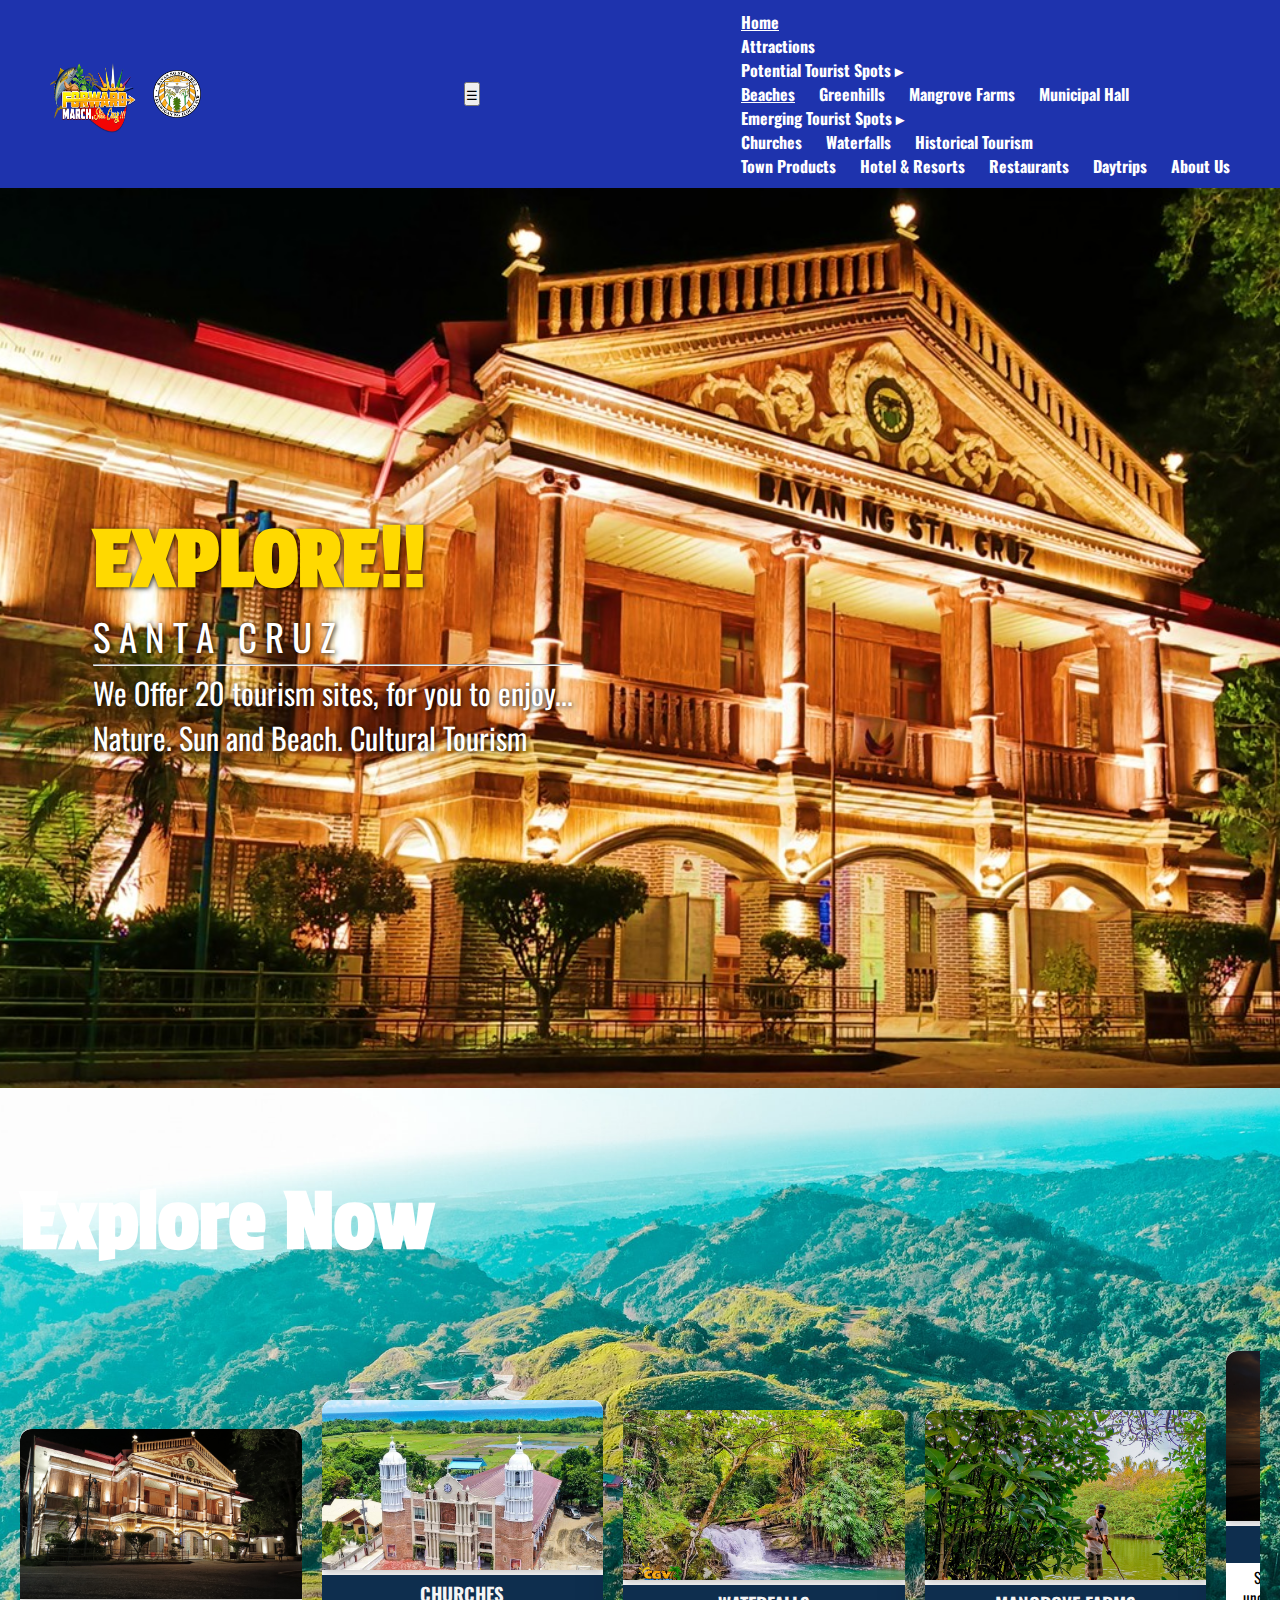
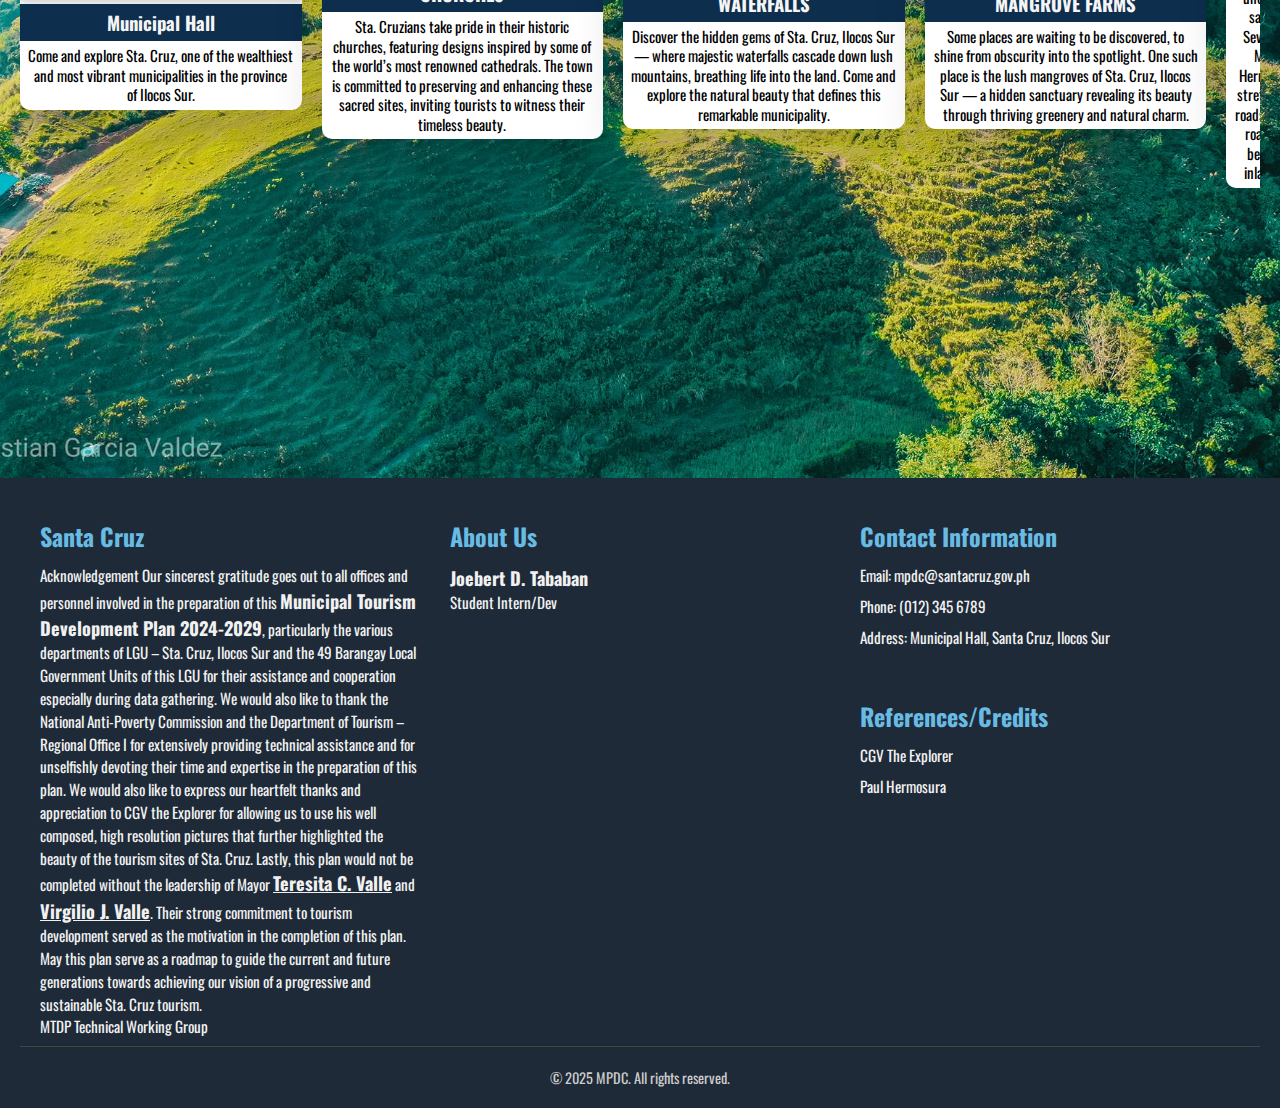
<file: index.html>
<!DOCTYPE html>
<html lang="en">
<head>
  <meta charset="UTF-8" />
  <meta name="viewport" content="width=device-width, initial-scale=1.0"/>
  <title>Explore Santa Cruz</title>
  <link rel="stylesheet" href="css/style.css"/>
  <link href="https://fonts.googleapis.com/css2?family=Oswald:wght@300;400;500;600;700&display=swap" rel="stylesheet">
  <link rel="preconnect" href="https://fonts.googleapis.com">
<link rel="preconnect" href="https://fonts.gstatic.com" crossorigin>
<link rel="preconnect" href="https://fonts.googleapis.com">
<link rel="preconnect" href="https://fonts.gstatic.com" crossorigin>
<link rel="preconnect" href="https://fonts.googleapis.com">
<link rel="preconnect" href="https://fonts.gstatic.com" crossorigin>
<link href="https://fonts.googleapis.com/css2?family=Big+Shoulders:opsz,wght@10..72,100..900&family=Boldonse&family=Fugaz+One&family=Inter:wght@100..900&family=Noto+Serif+JP:wght@200..900&family=Oswald:wght@200..700&family=Pacifico&family=Protest+Strike&display=swap" rel="stylesheet">


</head>
<body>

  <!-- Header -->
  <header class="main-header">
    <div class="logo">
      <img class="logo1" style="width:8vw; height:10vh;" src="assets/fMarchLogo.png" alt="Logo 1">
      <img class="logo2" src="assets/staCruzLogo.png" alt="Logo 2">
    </div>
    <button class="menu-toggle" onclick="toggleMenu()">☰</button>
    <nav class="navbar">
      <a href="index.html"><u>Home</u></a>
    
      <div class="dropdown">
        <a href="#">Attractions</a>
        <div class="dropdown-content">
    
          <!-- Nested Dropdown: Potential -->
          <div class="dropdown-sub">
            <a href="#">Potential Tourist Spots ▸</a>
            <div class="dropdown-sub-content">
              <a href="beaches.html"><u>Beaches</u></a>
              <a href="greenhills.html">Greenhills</a>
              <a href="mangroveFarms.html">Mangrove Farms</a>
              <a href="scmunicipalHall.html">Municipal Hall</a>
            </div>
          </div>
    
          <!-- Nested Dropdown: Emerging -->
          <div class="dropdown-sub">
            <a href="#">Emerging Tourist Spots ▸</a>
            <div class="dropdown-sub-content">
              <a href="churches.html">Churches</a>
              <a href="waterfalls.html">Waterfalls</a>
              <a style="padding-bottom:100px;"  href="historicalPlace.html">Historical Tourism</a>
            </div>
          </div>
    
        </div>
      </div>
      <a href="townProducts.html">Town Products</a>
      <a href="hotelAndResorts.html">Hotel & Resorts</a>
      <a href="restaurants.html">Restaurants</a>
      <a href="tourismCircuit.html" class="active">Daytrips</a>
      <a href="index.html#about-footer">About Us</a>
    </nav>
    
  </header>

  <!-- Hero Banner -->
  <section class="hero" style="  background: url('assets/munihall.jpg') no-repeat center center / cover;
  height: 100vh;
  display: flex;
  align-items: center;
  justify-content: flex-start;
  padding-left: 6vw;
  position: relative;
  color: white;
  text-shadow: 1px 1px 5px rgba(0, 0, 0, 0.9);">
    <div class="hero-text">
      <h1>EXPLORE!!</h1>
      <h2 style="font-size:37px;">S A N T A &nbsp; C R U Z</h2><hr>
      <p class="hero-p">We Offer 20 tourism sites, for you to enjoy...<br>Nature. Sun and Beach. Cultural Tourism</p>
      
    </div>
  </section>

  <!--explore Now-->

  <!-- Scrollable Places Section -->
  <section class="places-wrapper" id="explore-section" style="
    background: url('assets/exploreNow.jpg') no-repeat center center / cover;
    height: 110vh;
    padding: 40px 20px;
  ">
    <h1 style="color:#ffffff; position:relative; z-index:4; margin-top:50px;">Explore Now</h1>
    <div class="slider-container">
    <div class="places-slider">
      <div class="place-card" alt="The Municipal Hall">
        <a href="scmunicipalHall.html" ><img src="assets/municipalHall.jpeg" alt="Municipal Hall"></a>
        <h3><a class="places" href="scmunicipalHall.html">Municipal Hall</a></h3>
        <p>Come and explore Sta. Cruz, one of the wealthiest and most vibrant municipalities in the province of Ilocos Sur.</p>
      </div>
      <div class="place-card">
        <a href="churches.html"><img src="assets/churches.jpg" alt="Churches"></a>
        <h3><a class="places" href="churches.html">CHURCHES</a></h3>
        <p>Sta. Cruzians take pride in their historic churches, featuring designs inspired by some of the world’s most renowned cathedrals. The town is committed to preserving and enhancing these sacred sites, inviting tourists to witness their timeless beauty.</p>
      </div>
      <div class="place-card">
        <a href="waterfalls.html"><img src="assets/falls.jpg" alt="Waterfalls"></a>
        <h3><a class="places" href="waterfalls.html">WATERFALLS</a></h3>
        <p>Discover the hidden gems of Sta. Cruz, Ilocos Sur — where majestic waterfalls cascade down lush mountains, breathing life into the land. Come and explore the natural beauty that defines this remarkable municipality.</p>
      </div>
      <div class="place-card">
      <a href="mangroveFarms.html"><img src="assets/mangroveFarm.jpg" alt="Mangrove Farms"></a>
        <h3><a class="places" href="mangroveFarms.html">MANGROVE FARMS</a></h3>
        <p>Some places are waiting to be discovered, to shine from obscurity into the spotlight. One such place is the lush mangroves of Sta. Cruz, Ilocos Sur — a hidden sanctuary revealing its beauty through thriving greenery and natural charm.</p>
      </div>
      <div class="place-card">
        <a href="beaches.html"><img src="assets/beach.jpg" alt="Beaches"></a>
        <h3><a class="places" href="beaches.html">BEACHES</a></h3>
        <p>Sta. Cruz has a rich trove of unspoiled and undeveloped beaches totaling to 11. These fine sand beaches located in barangays Pattiqui, Sevilla, Casilagan, Capariaan, Villa Gar-cia, Dili, Mantanas, Mambog, Pilar, Pinipin and Villa Hermo-sa cover a total area of 120 hectares and stretches 12 kilome ters along the shoreline. The roads leading to the beaches are all-weather type roads.
Sta. Cruz also has two privately-owned beach resorts (Pattiqui & Mambog and three inland resorts (Pob. Este, Lantag & Mantanas)</p>
      </div>
      <div class="place-card">
        <a href="greenhills.html"><img src="assets/daliganGreenhills.jpg" alt="Greenhills"></a>
        <h3><a class="places" href="greenhills.html">GREENHILLS</a></h3>
        <p>High in the mountains of Sta. Cruz, Ilocos Sur, nature unveils its quiet beauty — where grass sways with the wind and hills are blanketed with trees and greenery. This serene landscape is cherished by locals and draws curious travelers seeking peace and scenic views.</p>
      </div>
      <div class="place-card" alt="Historical Place">
        <a href="historicalPlace.html"><img src="assets/kiosk.jpg" alt="Historical place"></a>
        <h3><a class="places" href="historicalPlace.html">Historical places</a></h3>
        <p>Spanish missionaries played a significant role in the development of the town, founding religious communities and naming settlements after saints and sacred symbols.</p>
      </div>
      <div class="place-card" id="imaginary-cards">
      </div>
      <div class="place-card" id="imaginary-cards">
      </div>
    </div>
    </div>
  </section>

  <footer class="footer" id="about-footer">
    <div class="footer-container">
      <!-- Company Info -->
      <div class="footer-section">
        <h2>Santa Cruz</h2>
        <p>Acknowledgement Our sincerest gratitude goes out to all offices and personnel involved in the preparation of this <strong>Municipal Tourism Development Plan 2024-2029</strong>, particularly the various departments of LGU – Sta. Cruz, Ilocos Sur and the 49 Barangay Local Government Units of this LGU for their assistance and cooperation especially during data gathering. We would also like to thank the National Anti-Poverty Commission and the Department of Tourism – Regional Office I for extensively providing technical assistance and for unselfishly devoting their time and expertise in the preparation of this plan.  We would also like to express our heartfelt thanks and appreciation to CGV the Explorer for allowing us to use his well composed, high resolution pictures that further highlighted the beauty of the tourism sites of Sta. Cruz. Lastly, this plan would not be completed without the leadership of Mayor <strong><u>Teresita C. Valle</u></strong> and <strong><u>Virgilio J. Valle</u></strong>. Their strong commitment to tourism development served as the motivation in the completion of this plan.<br>
          May this plan serve as a roadmap to guide the current and future generations towards achieving our vision of a progressive and sustainable Sta. Cruz tourism.
          <br>MTDP Technical Working Group</p>
      </div>
  
      <!-- About Us -->
      <div class="footer-section">
        <h2>About Us</h2>
        <p><strong>Joebert D. Tababan</strong><br>Student Intern/Dev</p>
      </div>
  
      <!-- Contact Info -->
      <div class="footer-section">
        <h2>Contact Information</h2>
        <p>Email: mpdc@santacruz.gov.ph</p>
        <p>Phone: (012) 345 6789</p>
        <p>Address: Municipal Hall, Santa Cruz, Ilocos Sur</p>

      <!-- References -->
      <div class="footer-section" style="margin-top:50px;">
        <h2>References/Credits</h2>
        <p> CGV The Explorer</p>
        <p>Paul Hermosura</p>
        <p></p>
      </div>
    </div>
    </div>
  
    <div class="footer-bottom">
      &copy; 2025 MPDC. All rights reserved.
    </div>
  </footer>
  
  <script >
      //responsiveness

      function toggleMenu() {
    document.querySelector(".navbar").classList.toggle("active");
  }
  </script>
</body>
</html>
</file>
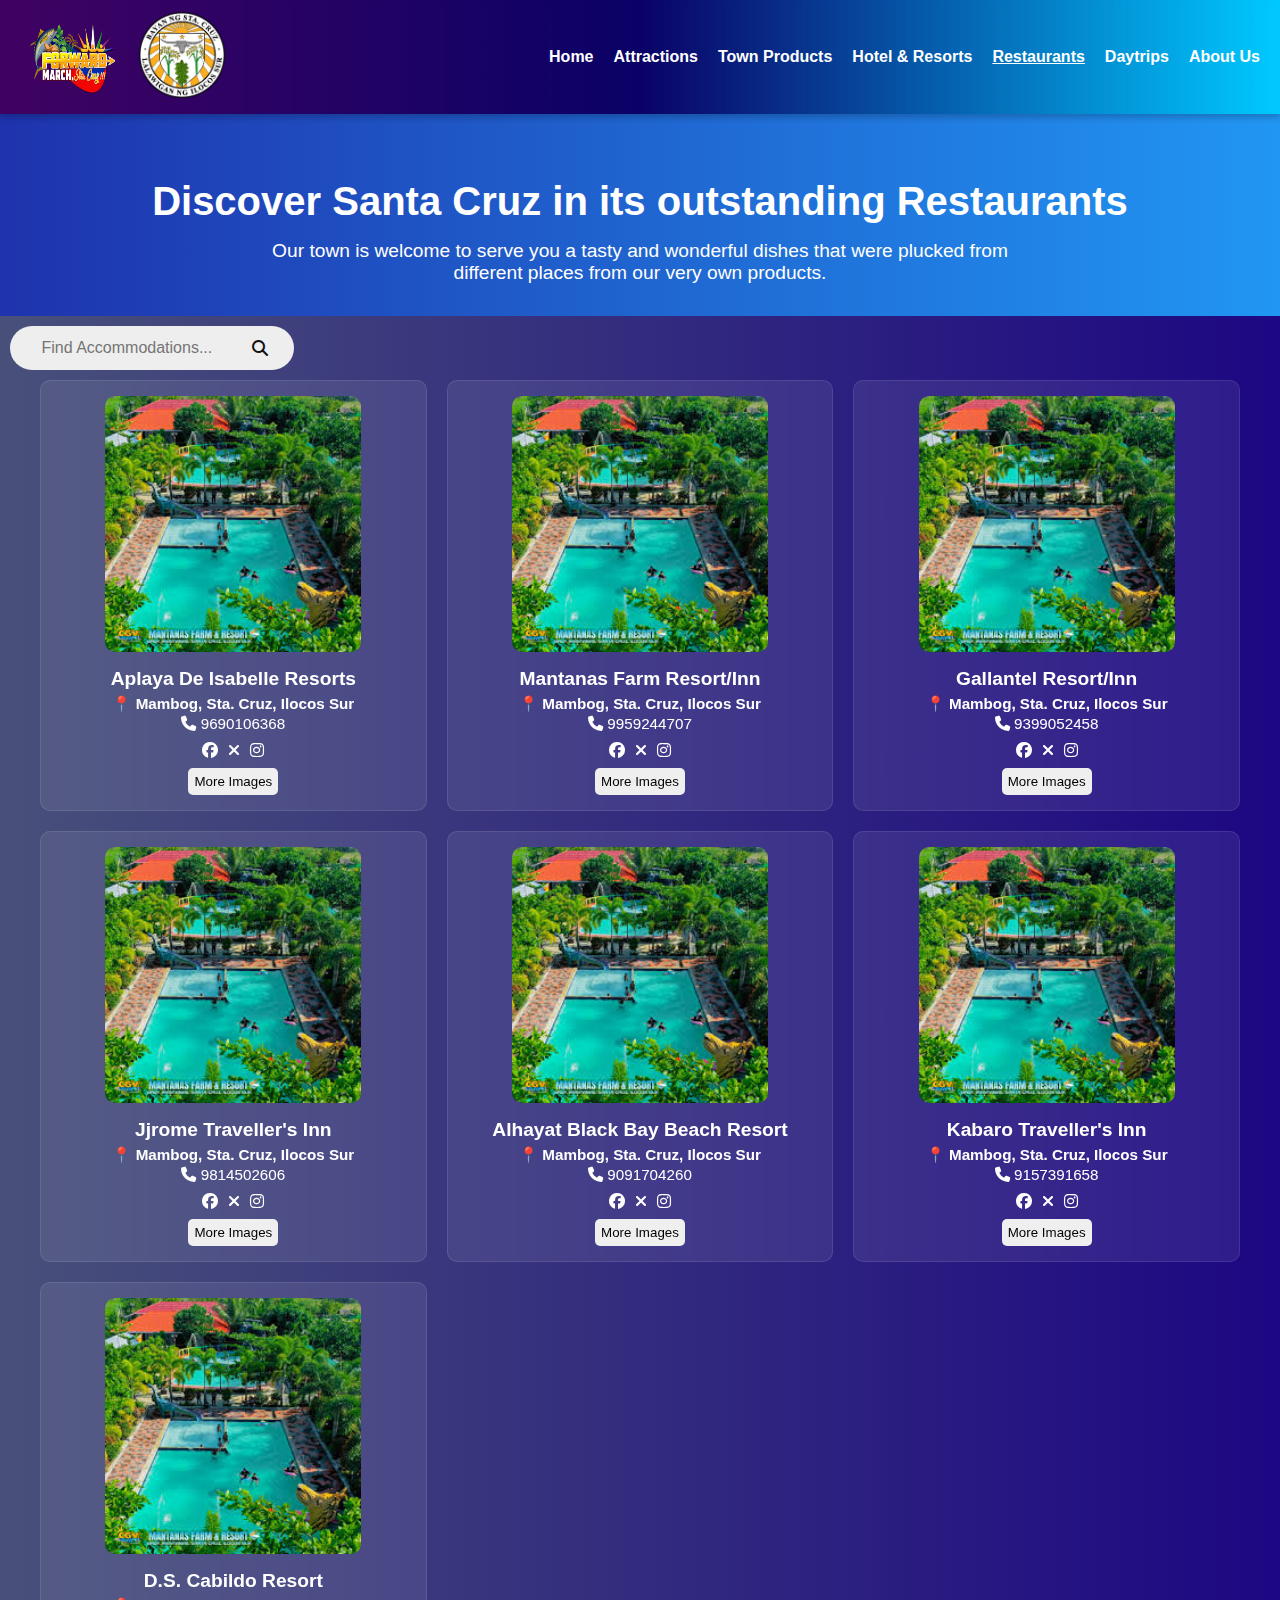
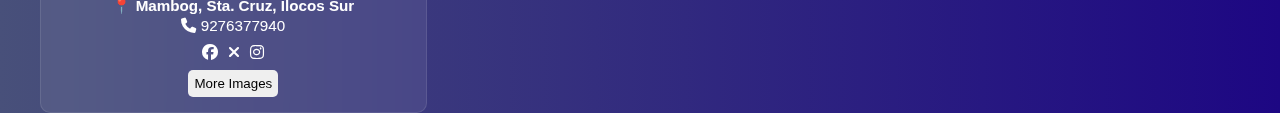
<file: restaurants.html>
<!DOCTYPE html>
<html lang="en">
<head>
  <meta charset="UTF-8" />
  <meta name="viewport" content="width=device-width, initial-scale=1.0" />
  <title>Hotel & Resorts</title>
  <link rel="stylesheet" href="css/hotelResto.css" />
  <link rel="stylesheet" href="https://cdnjs.cloudflare.com/ajax/libs/font-awesome/6.4.0/css/all.min.css" />

  <style>
    /* Popup Modal Styles */
    .modal {
      display: none;
      position: fixed;
      z-index: 1001;
      padding-top: 60px;
      left: 0;
      top: 0;
      width: 100%;
      height: 100%;
      overflow-y: auto;
      background-color: rgba(0, 0, 0, 0.9);
    }

    .modal-content {
      display: flex;
      flex-wrap: wrap;
      justify-content: center;
      gap: 1rem;
      padding: 1rem;
    }

    .modal-content img {
      width: 300px;
      max-width: 90%;
      height: auto;
      border: 2px solid white;
      border-radius: 8px;
      transition: transform 0.3s ease;
    }

    .modal-content img:hover {
      transform: scale(1.05);
    }

    .close {
      position: absolute;
      top: 20px;
      right: 35px;
      color: white;
      font-size: 40px;
      font-weight: bold;
      cursor: pointer;
    }

    @media (max-width: 600px) {
      .modal-content img {
        width: 90%;
      }
    }
  </style>
</head>
<body>

  <!-- HEADER -->
  <header class="main-header" style="background-image:url(assets/mainHeaderBg1.png); background-repeat:no-repeat; background-size: cover;">
    <div class="logo">
      <img class="logo1" style="width:8vw; height:10vh;" src="assets/fMarchLogo.png" alt="Logo 1">
      <img class="logo2" src="assets/staCruzLogo.png" alt="Logo 2">
    </div>
    <button class="menu-toggle" onclick="toggleMenu()">☰</button>
    <nav class="navbar">
      <a href="index.html">Home</a>
    
      <div class="dropdown">
        <a href="#">Attractions</a>
        <div class="dropdown-content">
    
          <!-- Nested Dropdown: Potential -->
          <div class="dropdown-sub">
            <a href="#">Potential Tourist Spots ▸</a>
            <div class="dropdown-sub-content">
              <a href="beaches.html">Beaches</a>
              <a href="greenhills.html">Greenhills</a>
              <a href="mangroveFarms.html">Mangrove Farms</a>
              <a href="scmunicipalHall.html">Municipal Hall</a>
            </div>
          </div>
    
          <!-- Nested Dropdown: Emerging -->
          <div class="dropdown-sub">
            <a href="#">Emerging Tourist Spots ▸</a>
            <div class="dropdown-sub-content">
              <a href="churches.html">Churches</a>
              <a href="waterfalls.html">Waterfalls</a>
              <a style="padding-bottom:100px;"  href="historicalPlace.html">Historical Tourism</a>
            </div>
          </div>
    
        </div>
      </div>
      <a href="townProducts.html">Town Products</a>
      <a href="hotelAndResorts.html">Hotel & Resorts</a>
      <a href="restaurants.html"><u>Restaurants</u></a>
      <a href="tourismCircuit.html" class="active">Daytrips</a>
      <a href="index.html#about-footer">About Us</a>
    </nav>
    
  </header>

  <section class="highlight-section">
    <h2>Discover Santa Cruz in its outstanding Restaurants</h2>
    <p>Our town is welcome to serve you a tasty and wonderful dishes that were plucked from different places from our very own products.</p>
  </section>

  <!-- MAIN CONTENT -->
  <main>
    <!-- SEARCH -->
    <div class="search-container">
      <input type="text" placeholder="Find Accommodations..." id="searchInput">
      <i class="fas fa-search"></i>
    </div>

    <!-- HOTEL CARDS GRID -->
    <div class="hotel-wrapper">
      <div class="hotel-card">
        <div class="hotel-image"><img class="hotelImages" src="assets/mantanasFarmAndResort.jpg" alt=""></div>
        <div class="hotel-info">
          <h2>Aplaya De Isabelle Resorts</h2>
          <p><strong>📍 Mambog, Sta. Cruz, Ilocos Sur</strong></p>
          <p><i class="fa-solid fa-phone"></i> 9690106368</p>
          <div class="hotel-icons">
            <i class="fab fa-facebook"></i>
            <i class="fas fa-times"></i>
            <i class="fab fa-instagram"></i>
          </div>
          <button onclick="openModal('resort1')">More Images</button>
        </div>
      </div>

      <div class="hotel-card">
        <div class="hotel-image"><img class="hotelImages" src="assets/mantanasFarmAndResort.jpg" alt=""></div>
        <div class="hotel-info">
          <h2>Mantanas Farm Resort/Inn</h2>
          <p><strong>📍 Mambog, Sta. Cruz, Ilocos Sur</strong></p>
          <p><i class="fa-solid fa-phone"></i> 9959244707</p>
          <div class="hotel-icons">
            <i class="fab fa-facebook"></i>
            <i class="fas fa-times"></i>
            <i class="fab fa-instagram"></i>
          </div>
          <button onclick="openModal('resort2')">More Images</button>
        </div>
      </div>

      <!-- Card 3 -->
      <div class="hotel-card">
        <div class="hotel-image"><img class="hotelImages" src="assets/mantanasFarmAndResort.jpg" alt=""></div>
        <div class="hotel-info">
          <h2>Gallantel Resort/Inn</h2>
          <p><strong>📍 Mambog, Sta. Cruz, Ilocos Sur</strong></p>
          <p><i class="fa-solid fa-phone"></i> 9399052458</p>
          <div class="hotel-icons">
            <i class="fab fa-facebook"></i>
            <i class="fas fa-times"></i>
            <i class="fab fa-instagram"></i>
          </div>
          <button onclick="openModal('resort3')">More Images</button>
        </div>
      </div>

      <!-- Card 4 -->
      <div class="hotel-card">
        <div class="hotel-image"><img class="hotelImages" src="assets/mantanasFarmAndResort.jpg" alt=""></div>
        <div class="hotel-info">
          <h2>Jjrome Traveller's Inn</h2>
          <p><strong>📍 Mambog, Sta. Cruz, Ilocos Sur</strong></p>
          <p><i class="fa-solid fa-phone"></i> 9814502606</p>
          <div class="hotel-icons">
            <i class="fab fa-facebook"></i>
            <i class="fas fa-times"></i>
            <i class="fab fa-instagram"></i>
          </div>
          <button onclick="openModal('resort4')">More Images</button>
        </div>
      </div>

      <!-- Card 5 -->
      <div class="hotel-card">
        <div class="hotel-image"><img class="hotelImages" src="assets/mantanasFarmAndResort.jpg" alt=""></div>
        <div class="hotel-info">
          <h2>Alhayat Black Bay Beach Resort</h2>
          <p><strong>📍 Mambog, Sta. Cruz, Ilocos Sur</strong></p>
          <p><i class="fa-solid fa-phone"></i> 9091704260</p>
          <div class="hotel-icons">
            <i class="fab fa-facebook"></i>
            <i class="fas fa-times"></i>
            <i class="fab fa-instagram"></i>
          </div>
          <button onclick="openModal('resort5')">More Images</button>
        </div>
      </div>

      <!-- Card 6 -->
      <div class="hotel-card">
        <div class="hotel-image"><img class="hotelImages" src="assets/mantanasFarmAndResort.jpg" alt=""></div>
        <div class="hotel-info">
          <h2>Kabaro Traveller's Inn</h2>
          <p><strong>📍 Mambog, Sta. Cruz, Ilocos Sur</strong></p>
          <p><i class="fa-solid fa-phone"></i> 9157391658</p>
          <div class="hotel-icons">
            <i class="fab fa-facebook"></i>
            <i class="fas fa-times"></i>
            <i class="fab fa-instagram"></i>
          </div>
          <button onclick="openModal('resort6')">More Images</button>
        </div>
      </div>

      <!-- Card 7 -->
      <div class="hotel-card">
        <div class="hotel-image"><img class="hotelImages" src="assets/mantanasFarmAndResort.jpg" alt=""></div>
        <div class="hotel-info">
          <h2>D.S. Cabildo Resort</h2>
          <p><strong>📍 Mambog, Sta. Cruz, Ilocos Sur</strong></p>
          <p><i class="fa-solid fa-phone"></i> 9276377940</p>
          <div class="hotel-icons">
            <i class="fab fa-facebook"><link></link></i>
            <i class="fas fa-times"></i>
            <i class="fab fa-instagram"></i>
          </div>
          <button onclick="openModal('resort7')">More Images</button>
        </div>
      </div>
  </main>

  <!-- MODAL GALLERY -->
  <div id="imageModal" class="modal">
    <span class="close" onclick="closeModal()">&times;</span>
    <div class="modal-content" id="modalGallery">
      <!-- Images will be loaded by JS -->
    </div>
  </div>

  <!-- SCRIPT -->
  <script>
    document.getElementById("searchInput").addEventListener("input", function () {
      const search = this.value.toLowerCase();
      const cards = document.querySelectorAll(".hotel-card");

      cards.forEach(card => {
        const title = card.querySelector("h2").innerText.toLowerCase();
        card.style.display = title.includes(search) ? "flex" : "none";
      });
    });

    function toggleMenu() {
      document.querySelector('.navbar').classList.toggle('active');
    }

    function openModal(resortId) {
      const modal = document.getElementById("imageModal");
      const gallery = document.getElementById("modalGallery");
      gallery.innerHTML = ''; // Clear existing images

      const imageMap = {
        resort1: [
          'assets/mantanasFarmAndResort.jpg',
          'assets/sample1.jpg',
          'assets/sample2.jpg'
        ],
        resort2: [
          'assets/sample3.jpg',
          'assets/sample4.jpg',
          'assets/sample5.jpg'
        ],
        resort3: [
          'assets/sample3.jpg',
          'assets/sample4.jpg',
          'assets/sample5.jpg'
        ],
        resort4: [
          'assets/sample3.jpg',
          'assets/sample4.jpg',
          'assets/sample5.jpg'
        ],
        resort5: [
          'assets/sample3.jpg',
          'assets/sample4.jpg',
          'assets/sample5.jpg'
        ],
        resort6: [
          'assets/sample3.jpg',
          'assets/sample4.jpg',
          'assets/sample5.jpg'
        ],
        resort7: [
          'assets/sample3.jpg',
          'assets/sample4.jpg',
          'assets/sample5.jpg'
        ],
        resort8: [
          'assets/sample3.jpg',
          'assets/sample4.jpg',
          'assets/sample5.jpg'
        ],
        // Add more image lists for other resorts
      };

      const images = imageMap[resortId] || [];
      images.forEach(src => {
        const img = document.createElement('img');
        img.src = src;
        img.alt = "Resort Image";
        gallery.appendChild(img);
      });

      modal.style.display = "block";
    }

    function closeModal() {
      document.getElementById("imageModal").style.display = "none";
    }
  </script>
</body>
</html>
</file>
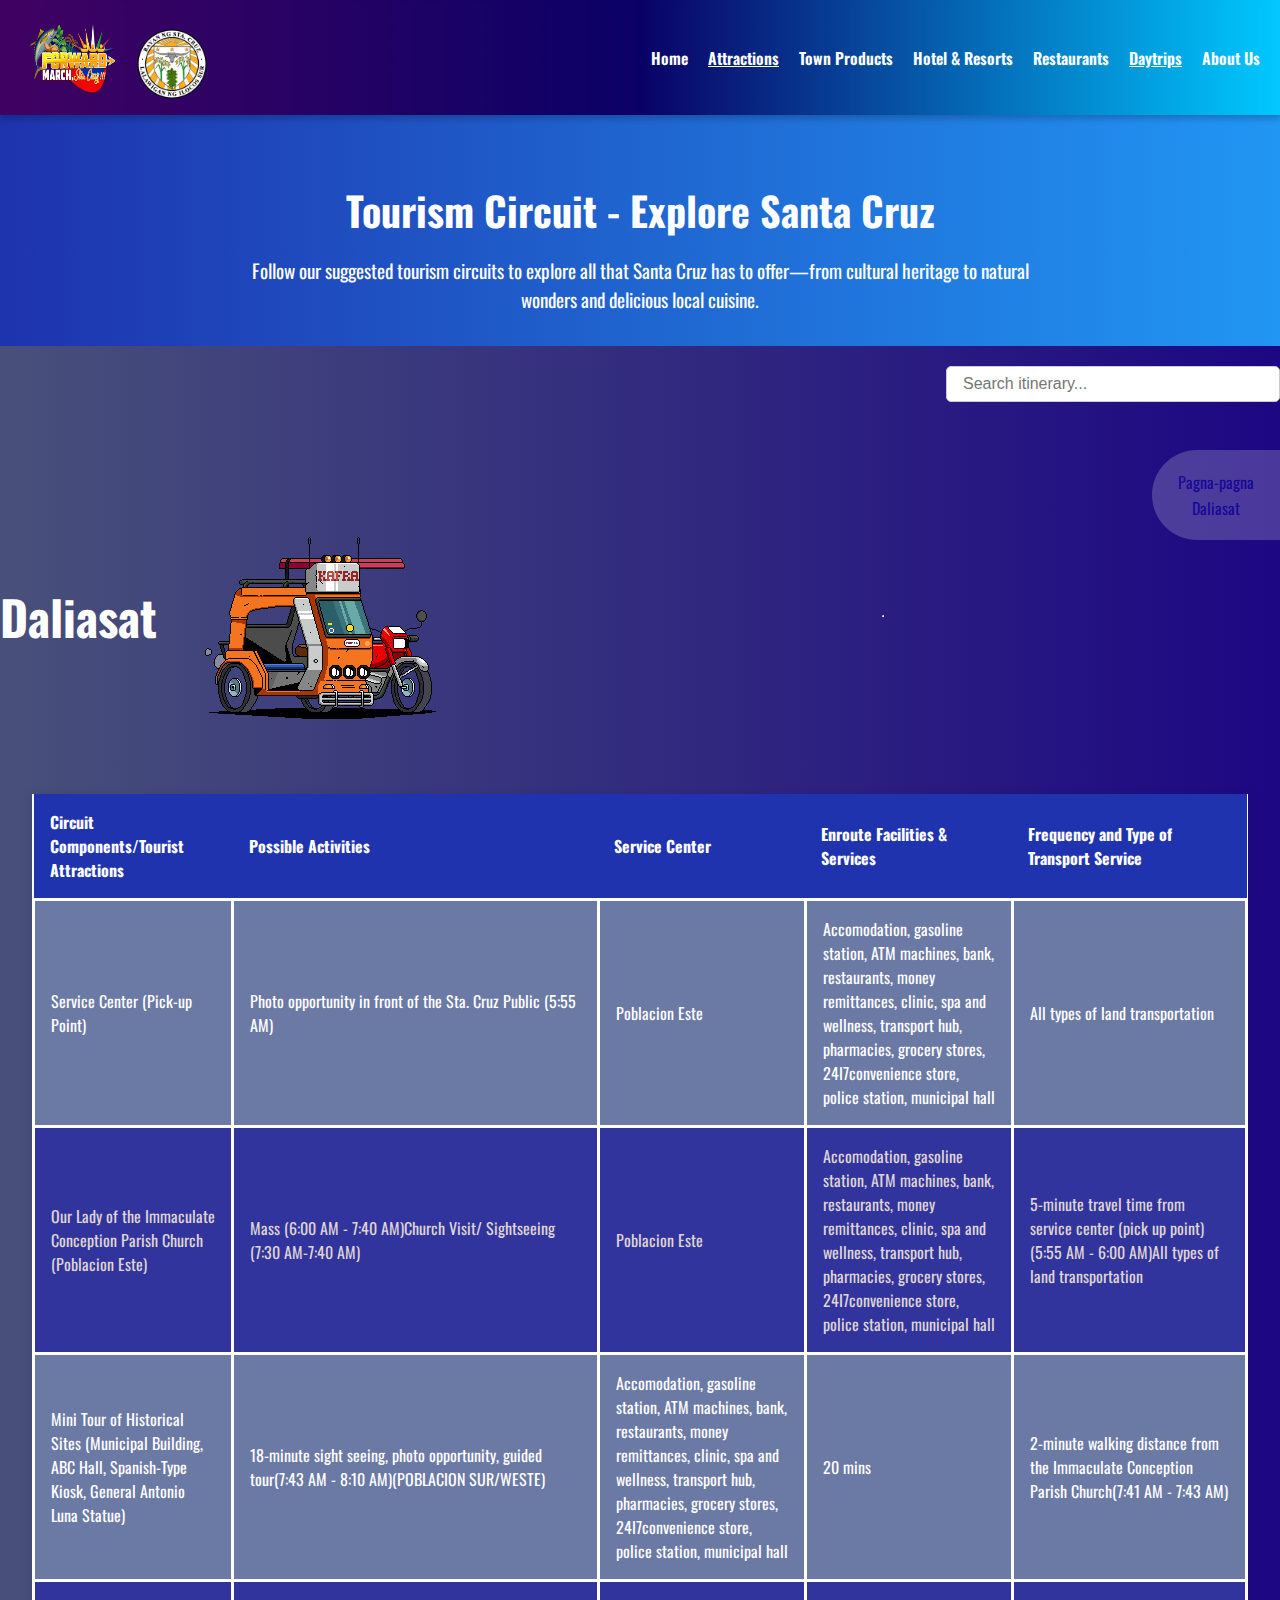
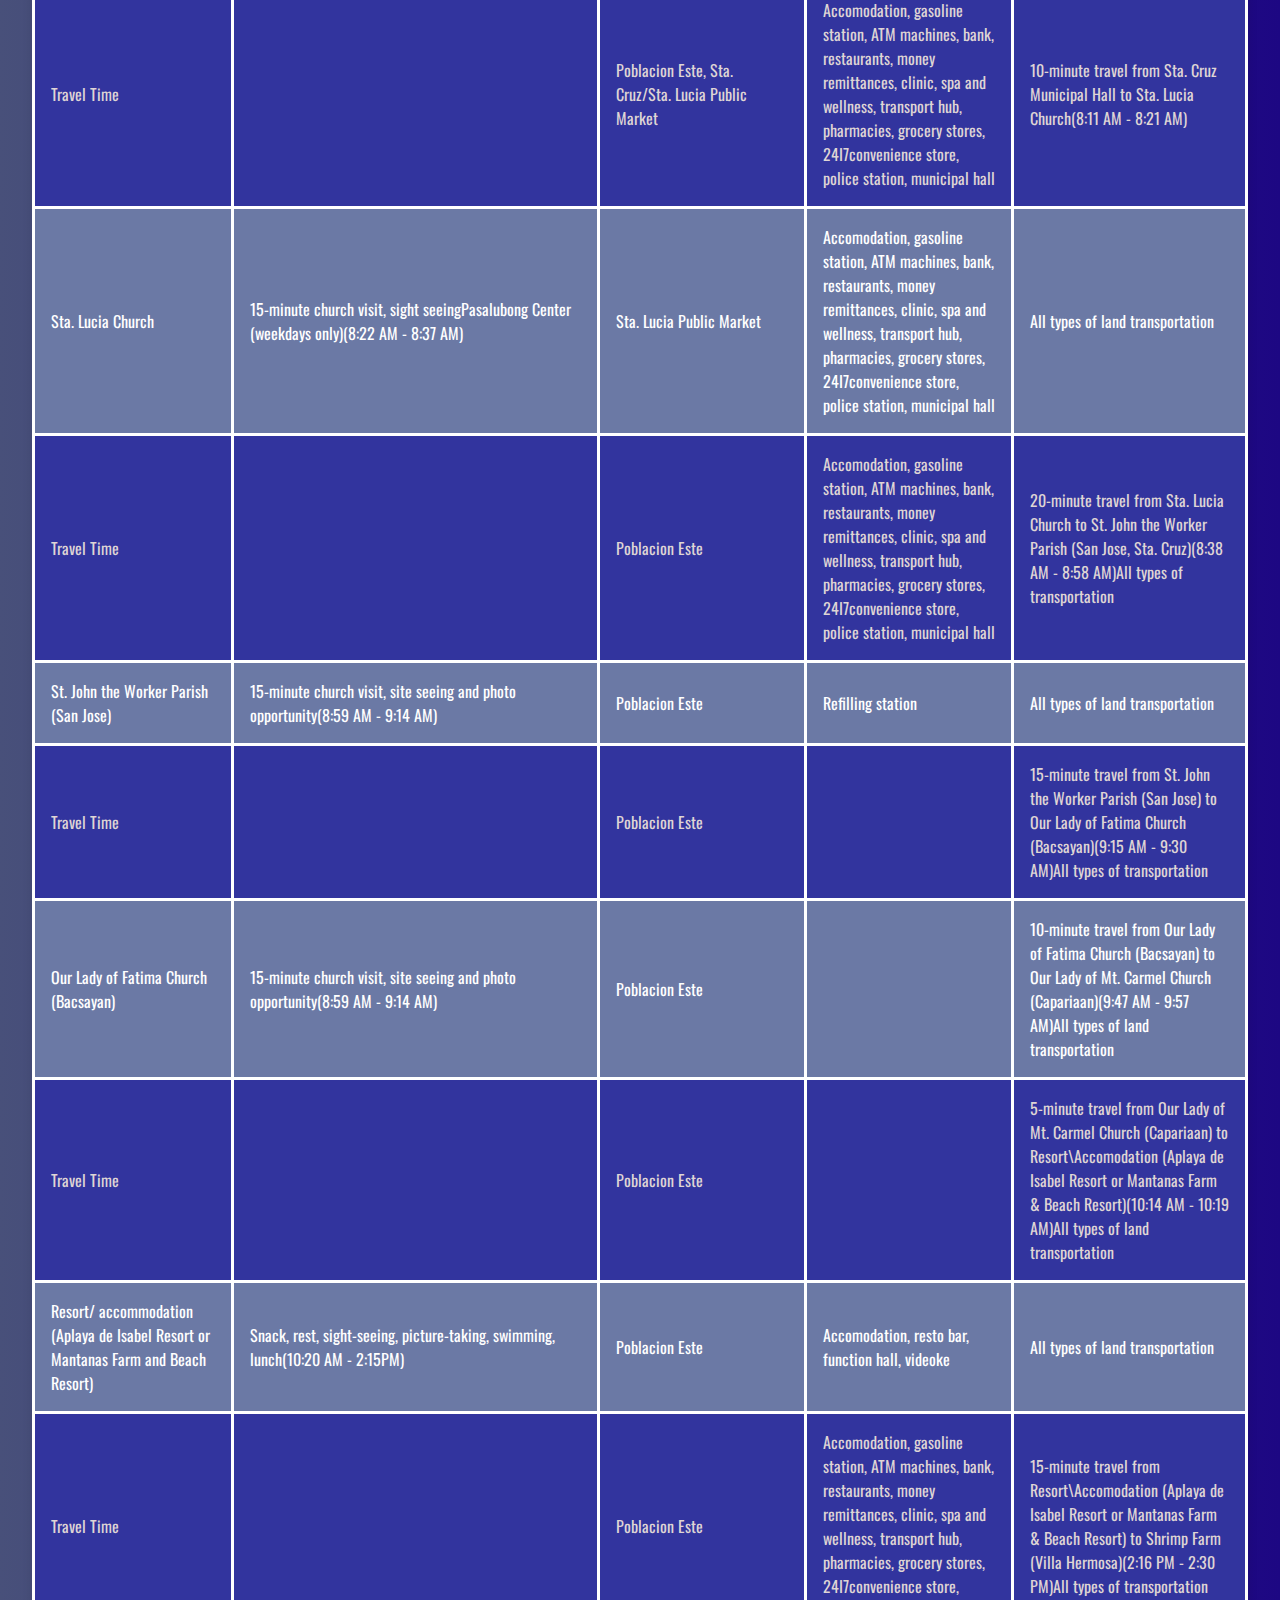
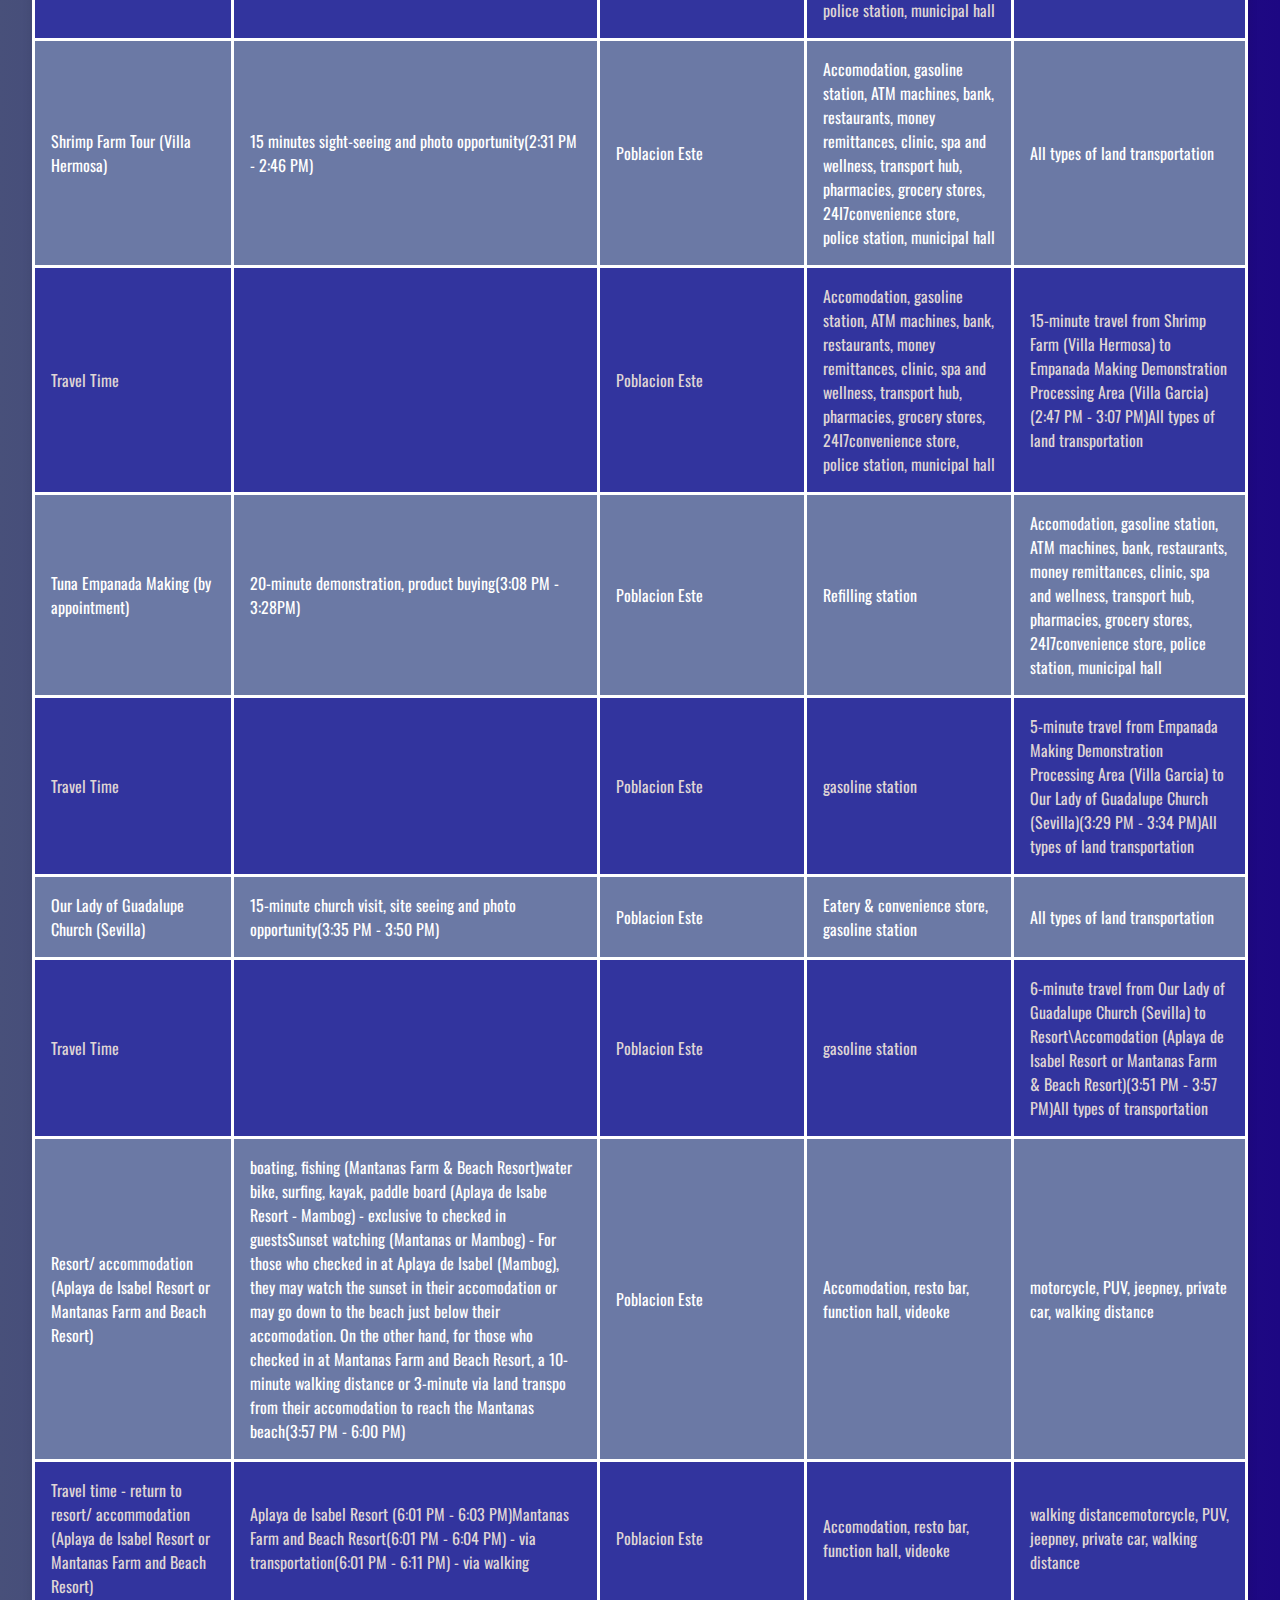
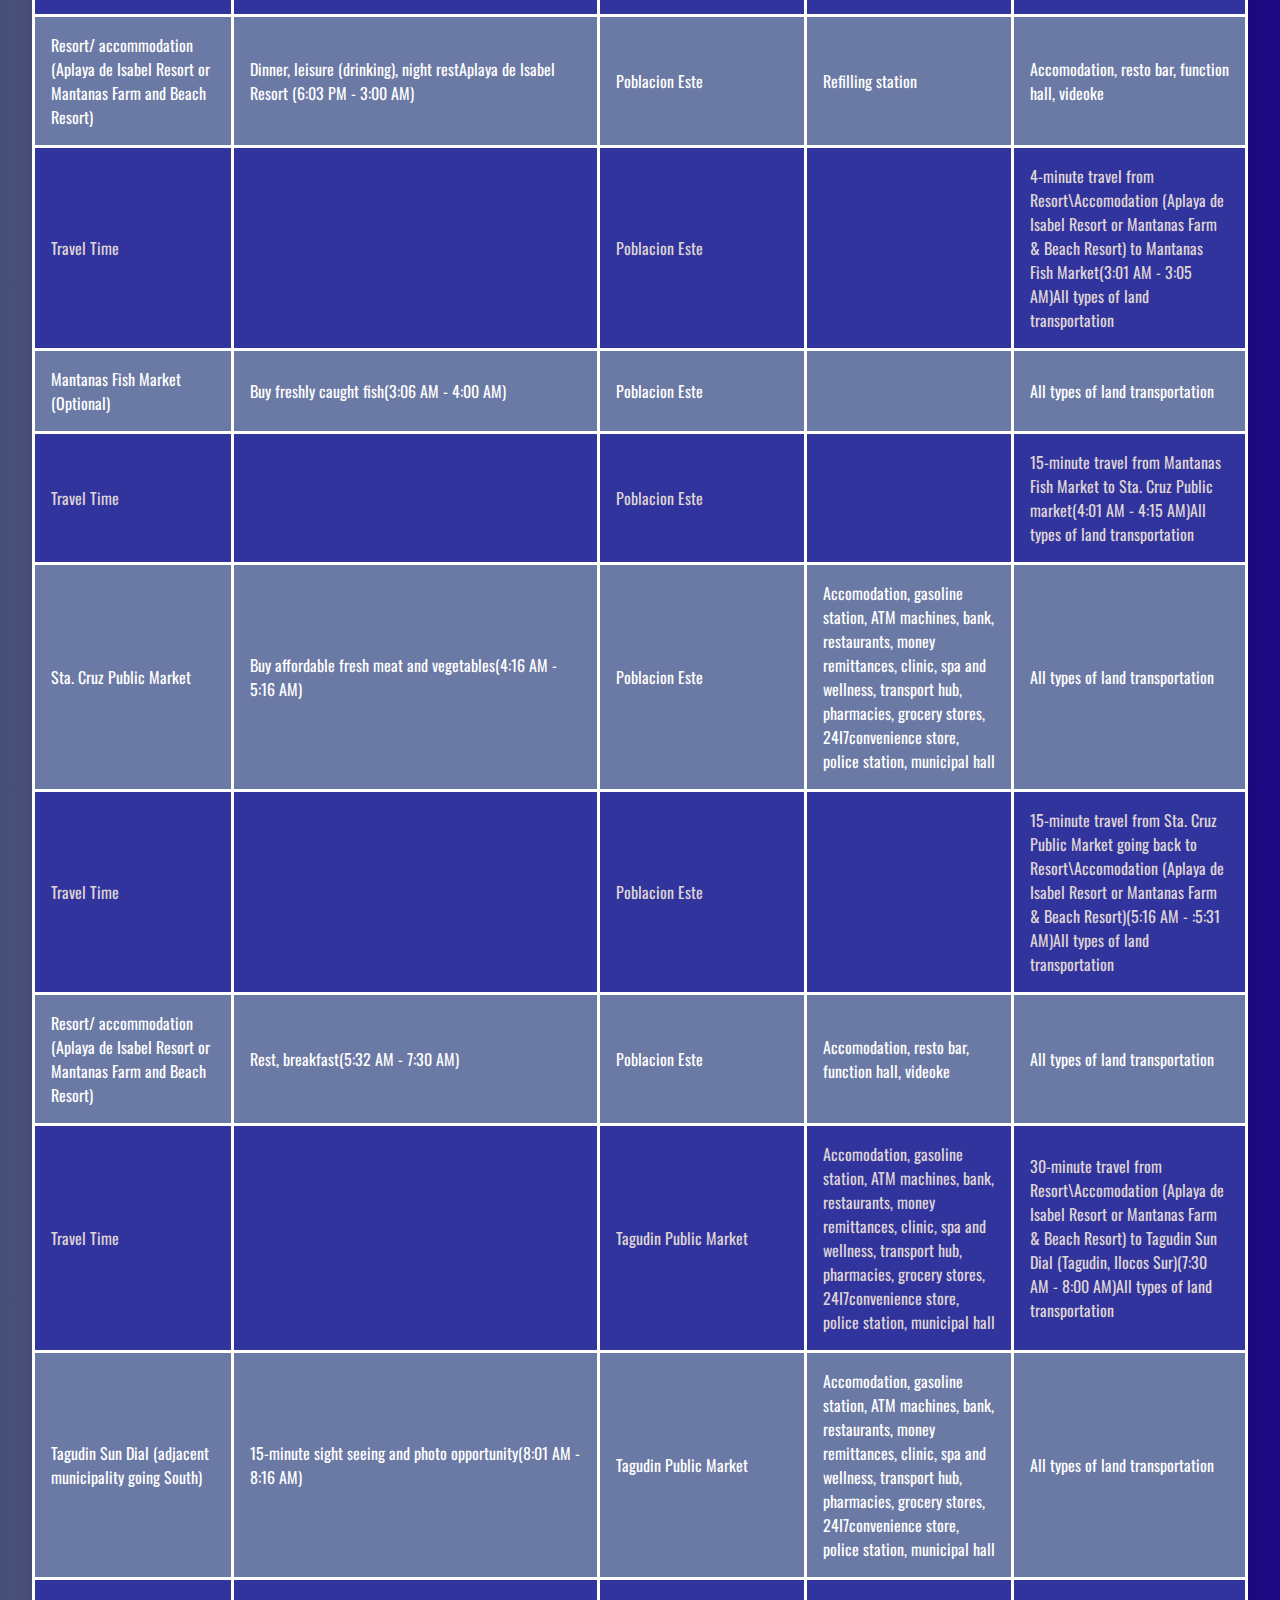
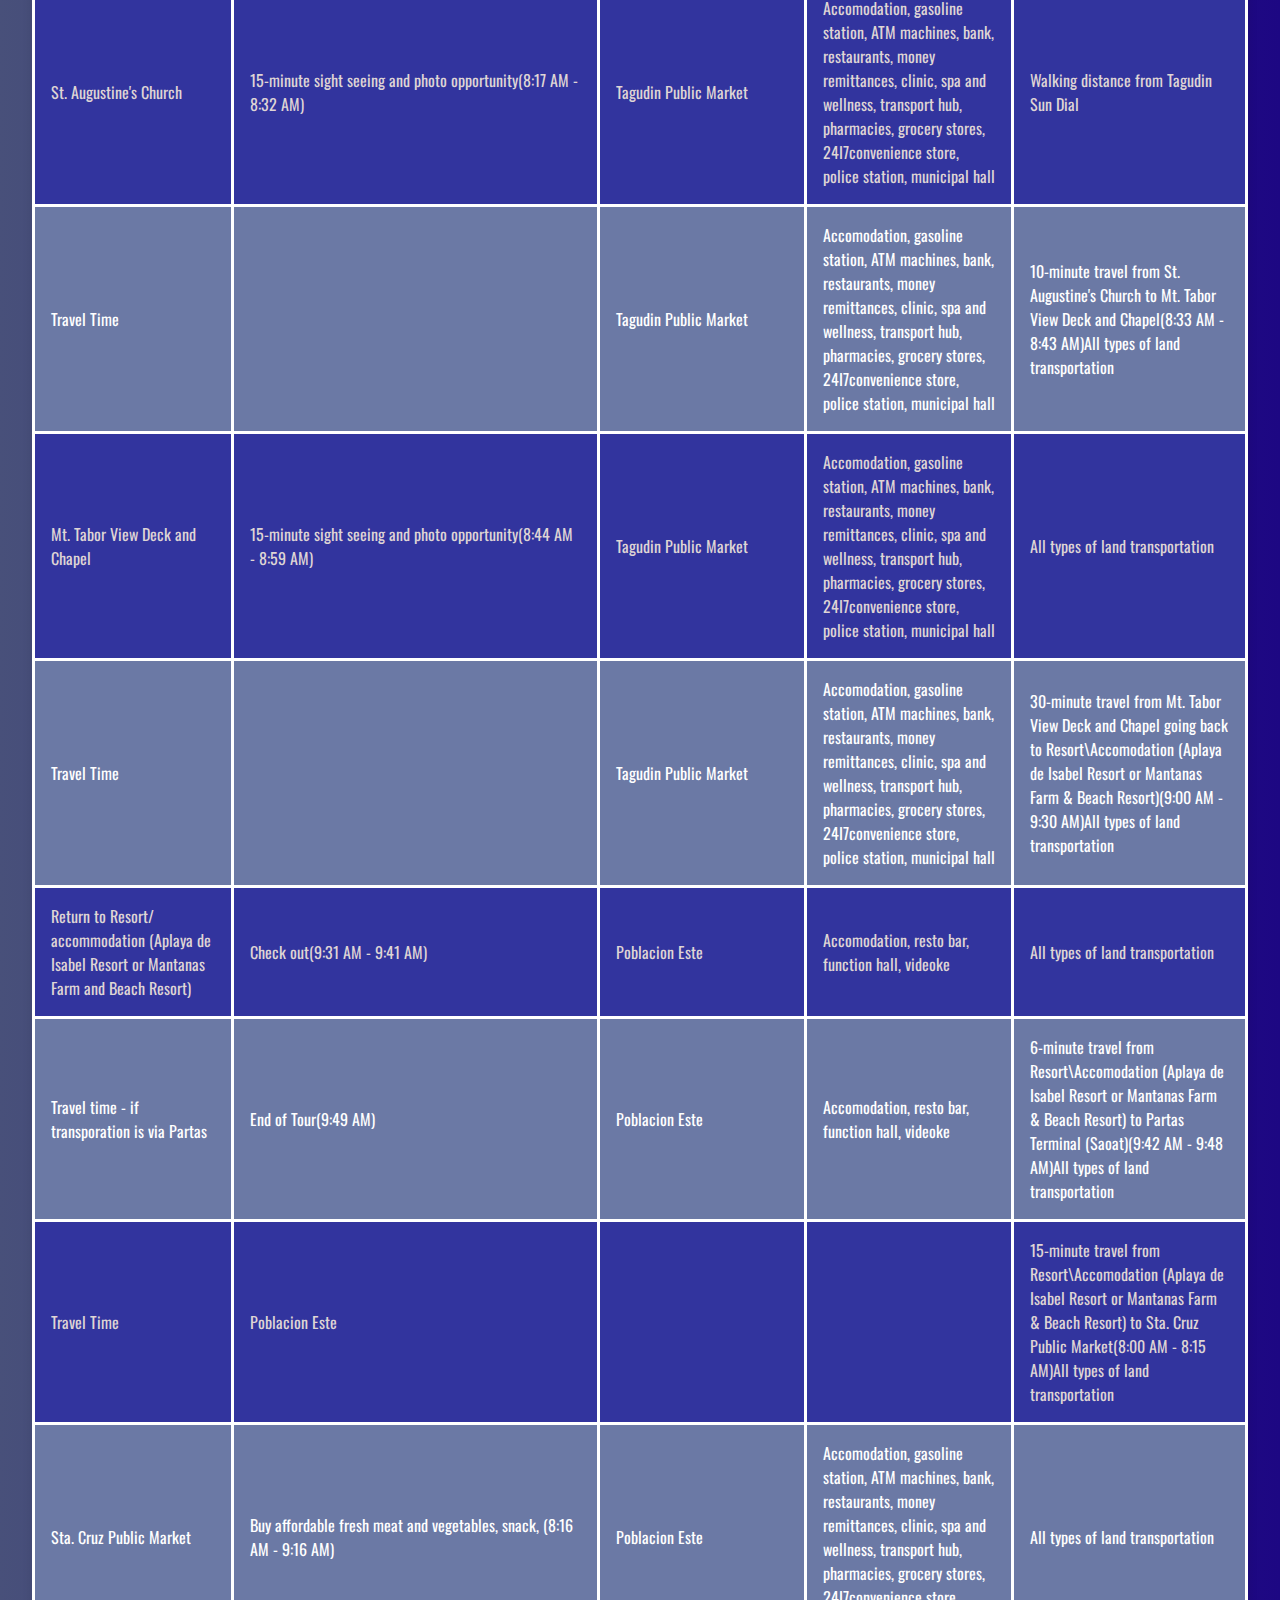
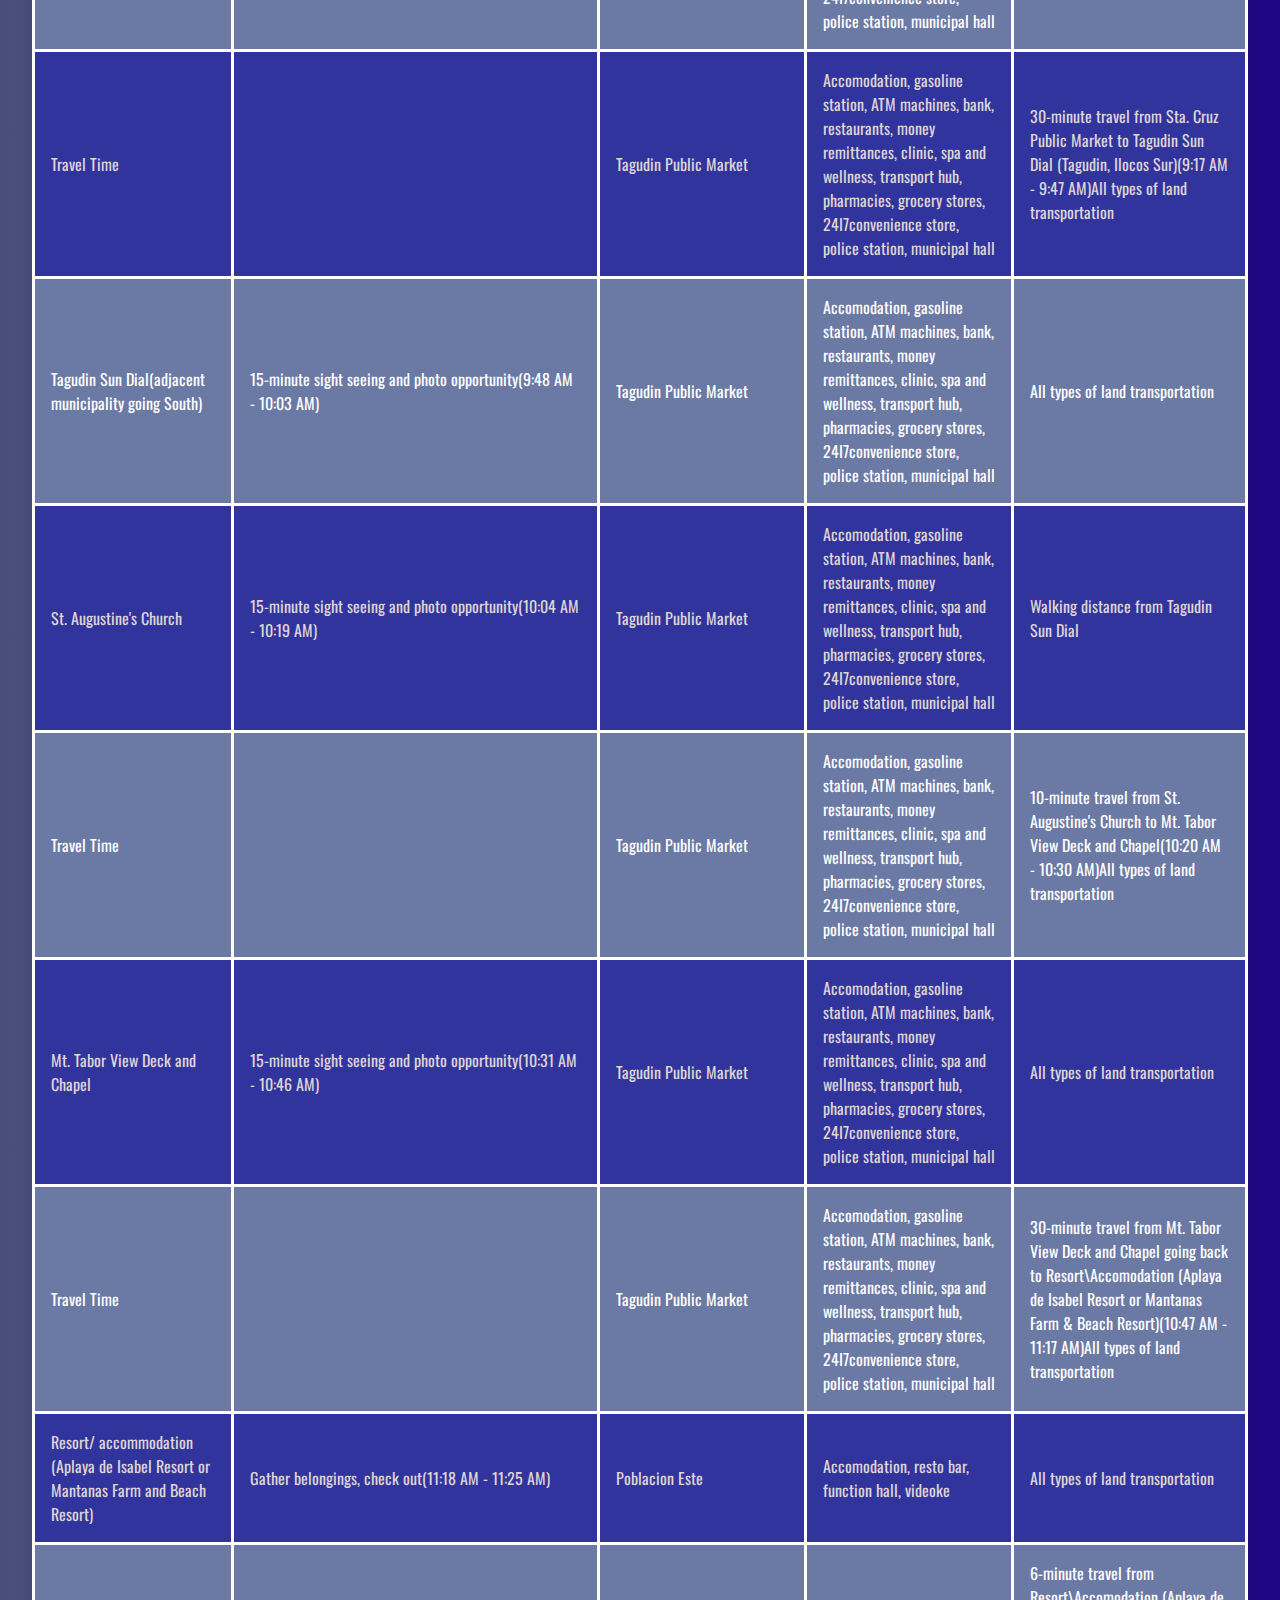
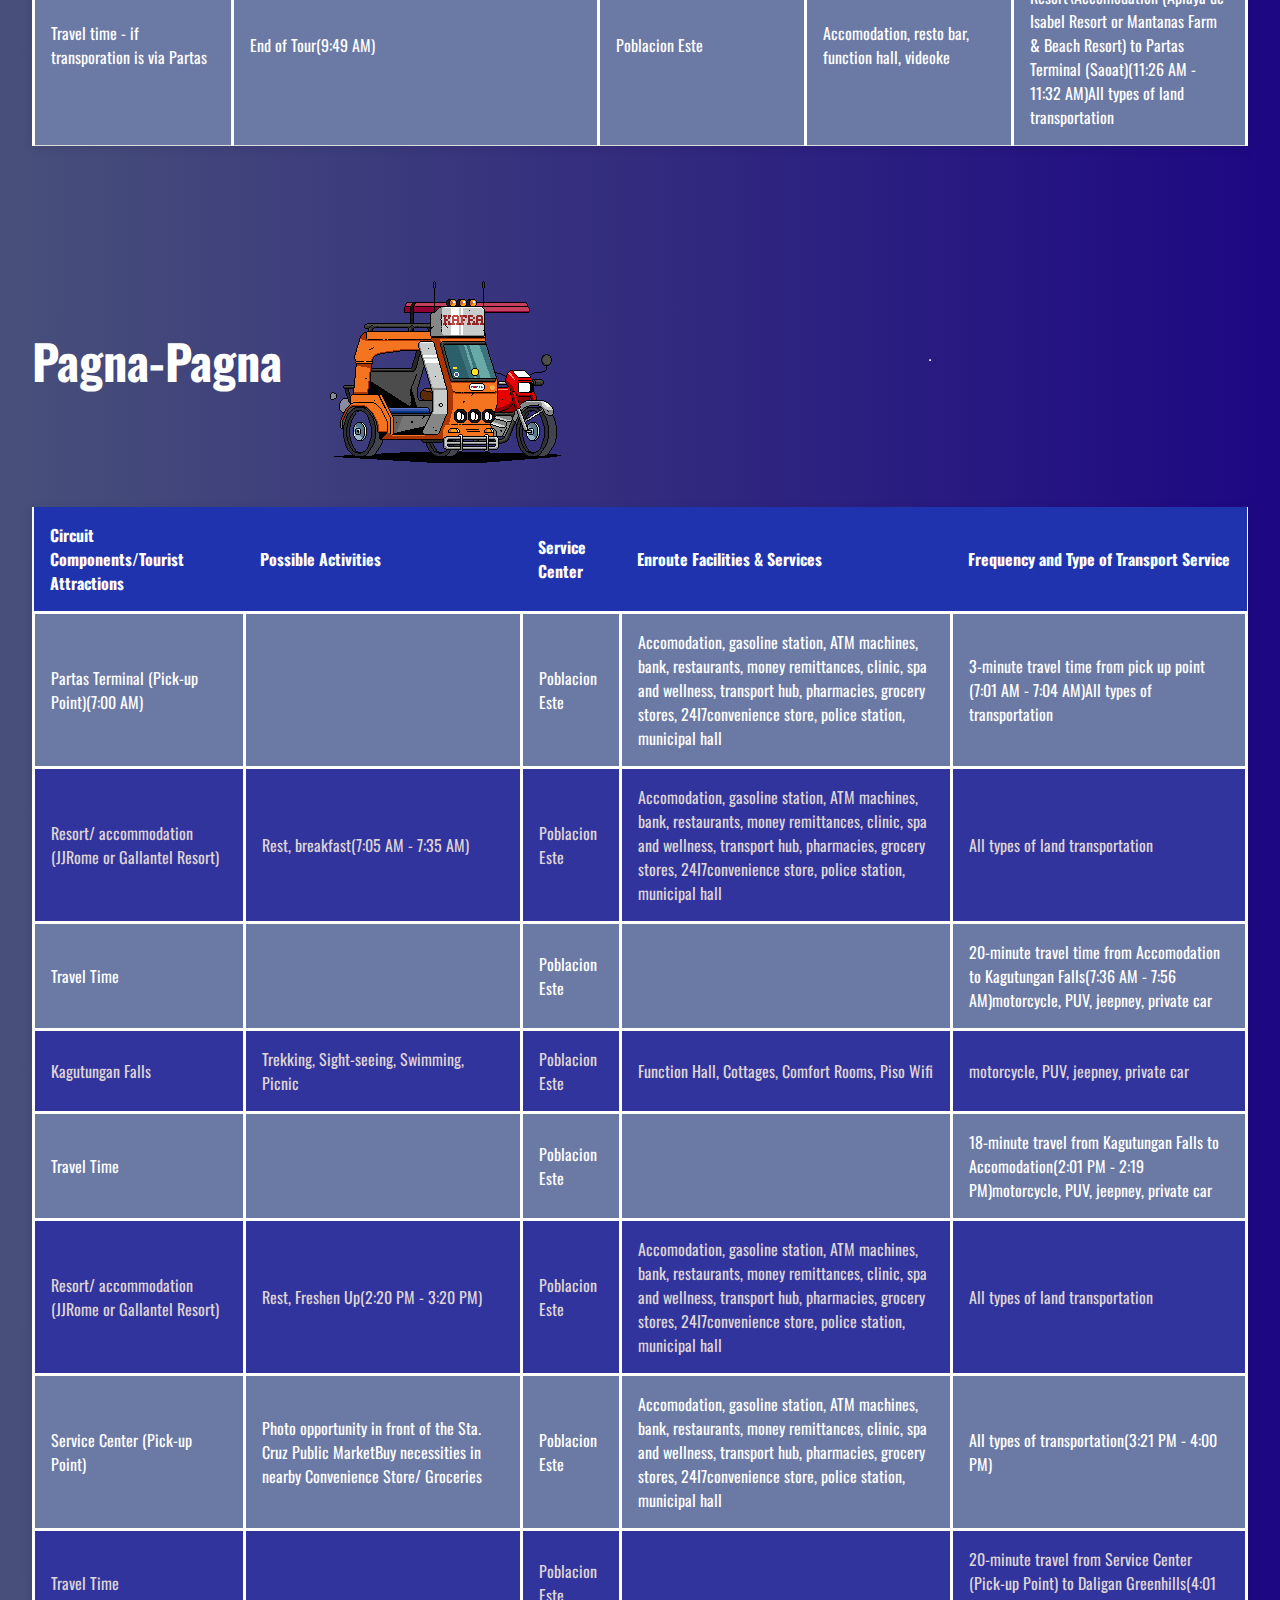
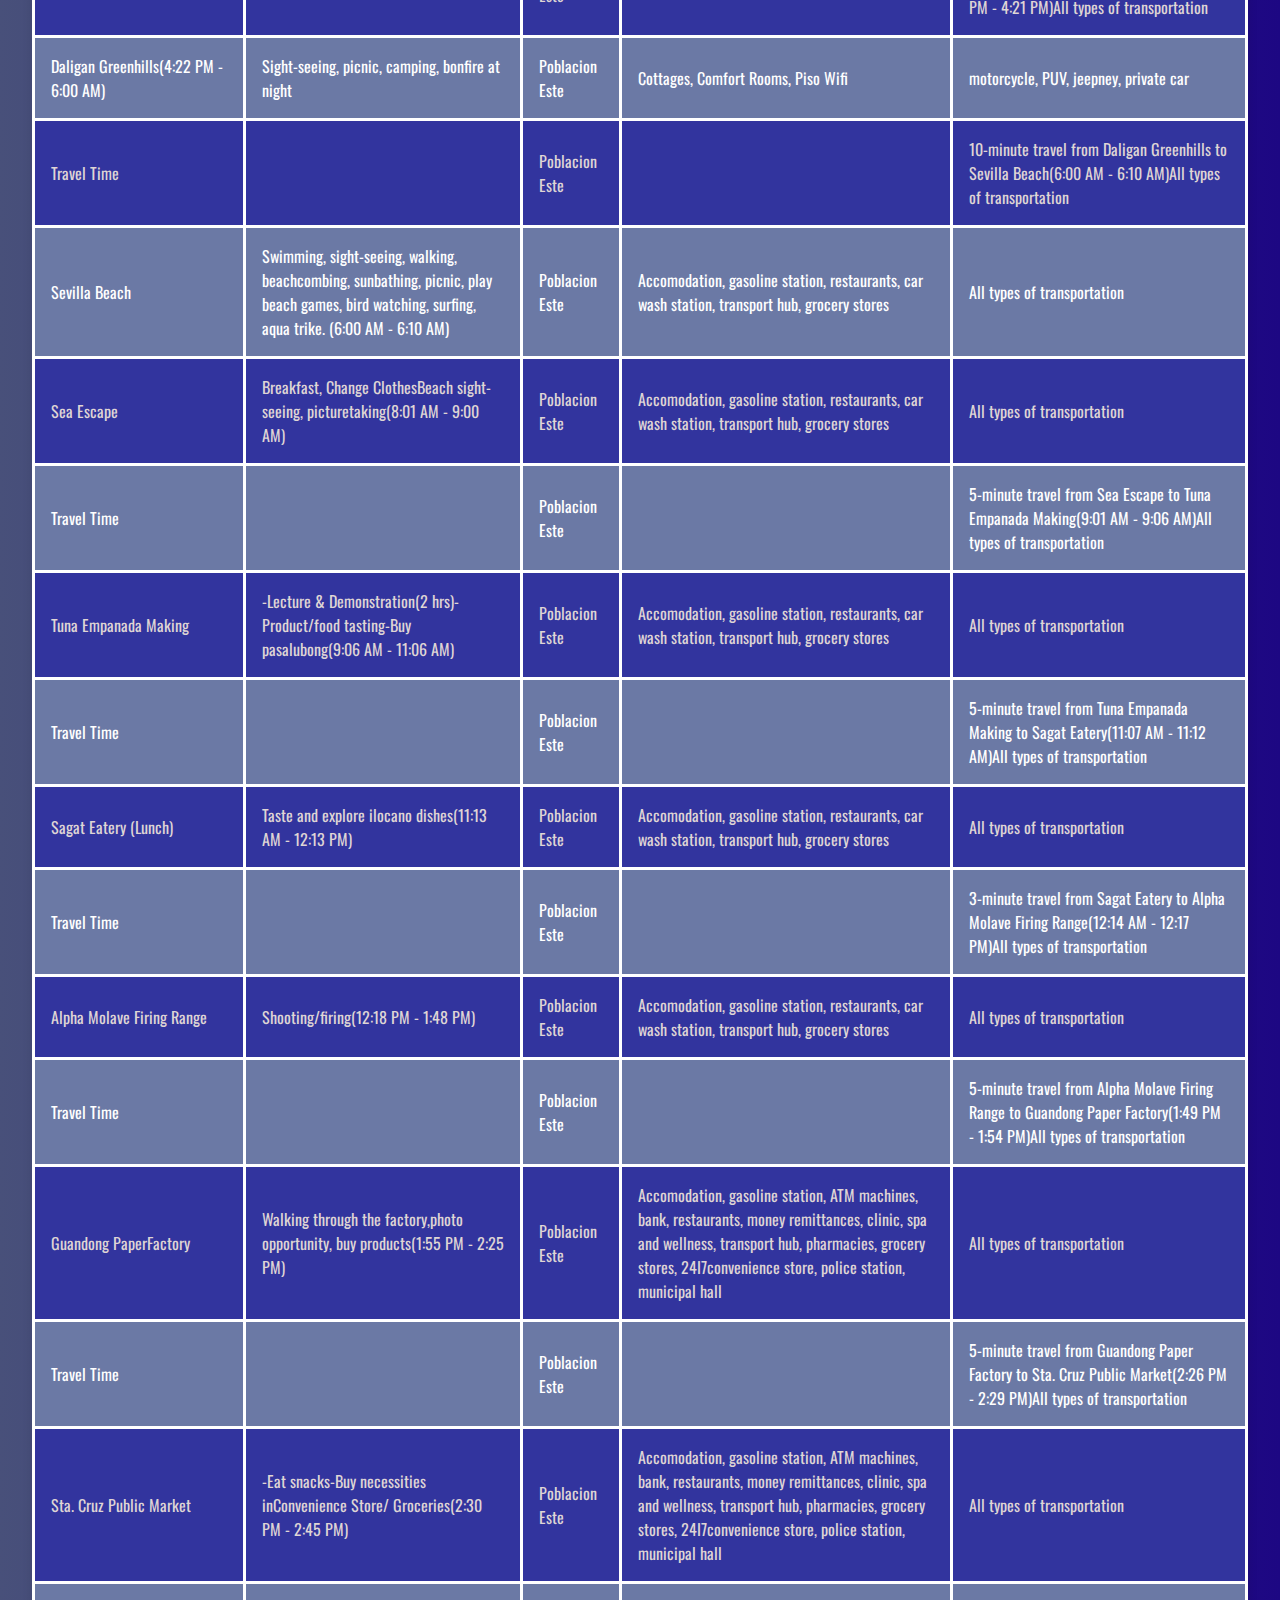
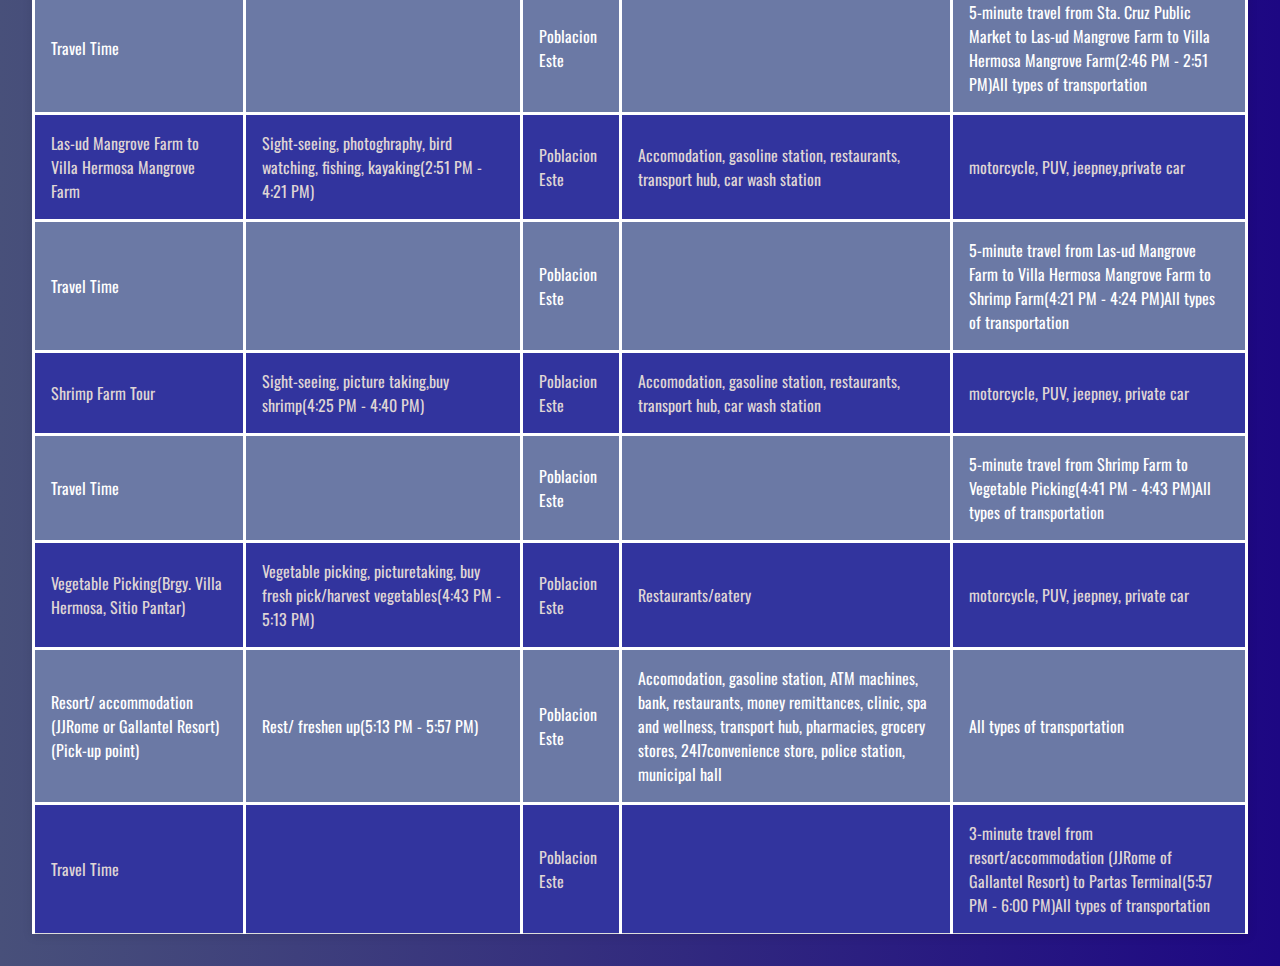
<file: tourismCircuit.html>
<!DOCTYPE html>
<html lang="en">
<head>
  <meta charset="UTF-8" />
  <meta name="viewport" content="width=device-width, initial-scale=1.0" />
  <title>Tourism Circuit - Santa Cruz</title>
  <link href="https://fonts.googleapis.com/css2?family=Oswald:wght@400;700&display=swap" rel="stylesheet">
  <link rel="stylesheet" href="css/placestogo.css">
  <style>
    body{
      background: linear-gradient(to right, #48507a, #1d0783);
    }
    h1{
      font-family: 'Oswald', sans-serif;
      color:white;
      margin-top:100px;
      font-size:3rem !important;
    }
    .highlight-section {
      text-align: center;
      padding: 2rem;
      background: linear-gradient(to right, #1e33ad, #2196f3);
      color: white;
    }
    .highlight-section h2 {
      font-size: 2.5rem;
      margin-bottom: 1rem;
    }
    .highlight-section p {
      font-size: 1.2rem;
      max-width: 800px;
      margin: auto;
    }
    thead{
      text-align:center;
    }
    tr{
      background-color:rgb(107, 121, 165);
      color:white;
    }
    tr:hover{
      border-style:solid;
      border-color:white;
      border-color:rgb(209, 83, 83);
      color:black;
    }
    tr:nth-child(even){
      background-color:rgb(50, 52, 158);
      color:rgb(223, 213, 213);
    }
    tr:nth-child(even):hover{
      color:black;
      border-style:solid;
      border-color:rgb(209, 83, 83);
    }
    td{
      border-style: solid;
      border-color: white;
    }
    @media(max-width: 350px){
      .circuit-table-container{
        max-width:100vw;
      }
      h1{
        margin-top:80px;
        margin-bottom:0px;
        font-size: 30px !important;
      }
      th{
        font-size:10px !important;
      }
      td{
        max-width:20vw !important;
        max-height:20vh !important;
        text-align: left !important;
        font-size: 5px !important;
      }
    }
    @media(max-width: 331px){
      .circuit-table-container{
        max-width:70vw;
        overflow-x: scroll;
        overflow: hidden;
        overflow-y:scroll;
      }
    }
    /*
    tr{
      background:linear-gradient(to bottom, rgb(96, 151, 206),rgb(8, 31, 83));
      border-style:dotted;
      border-color:white;
      color:white;

    }*/

    @media(max-width: 400px){
      .highlight-section h2{
        font-size:1rem;
      }
      .highlight-section p{
        font-size:.9rem;
      }
    }
    @media(max-width: 300px){
      .highlight-section h2{
        font-size:1.2rem;
      }
      .highlight-section p{
        font-size:.5rem;
      }
    }
    .circuit-table-container {
      padding: 2rem;
      overflow-x: auto;
    }
    table.circuit-table {
      width: 100%;
      border-collapse: collapse;
      background-color: #f8fbff;
      box-shadow: 0 2px 10px rgba(0,0,0,0.1);
    }
    .circuit-table th,
    .circuit-table td {
      padding: 1rem;
      text-align: left;
      border-bottom: 1px solid #ddd;
    }
    .circuit-table th {
      background-color: #1e33ad;
      color: white;
    }
    .circuit-table tr:hover {
      background-color: #f1f1f1;
    }
    @media (max-width: 600px) {
      .circuit-table th, .circuit-table td {
        font-size: 0.9rem;
        padding: 0.8rem;
      }
    }
    @media (max-width: 600px) {
      .circuit-table th{
        font-size: .9rem;
        padding: 0.1rem;
      }
      .circuit-table td {
         font: size 0.4em !important;
      }
    }
    .find-container{
       display:flex;
       align-items: center;
       flex-direction:row;
       width:auto;
       height: auto;
       padding:10px;
       gap:900px;
    }
    .search-box{
      width:13vw;
      height:5vh;
      border-radius:10px;
      border-style:none;
    }
    @media(max-width: 492px){
    h1, img{
      max-width:40vw;
      max-height:30vh;
    }
  }
  .tag-container{
    position:fixed;
    width:10vw;
    height:10vh;
    background-color:rgb(255, 255, 255);
    border-radius: 90px 0px 0px 90px;
    right:0;
    top:50%;
    align-items: center;
    justify-content: center;
    text-align: center;
    opacity:0.2;
    display: flex;
    flex-direction: column;
    gap:2px;
  }
  .tag-container:hover, .tag-container:active{
   background-color: #46a8c0;
   color:white !important;
   opacity:1;
  }
  a{
    text-decoration:none;
  }
  a:hover{
    color:white;
    font-weight:700;
  }
  .search-container {
  text-align: right;
  margin-bottom:0;
  border-style:none;
  margin-top: 20px;
}


.search-container input {
  padding: 0.5rem 1rem;
  font-size: 1rem;
  border: 1px solid #ccc;
  border-radius: 5px;
  width: 100%;
  max-width: 300px;
}
  </style>
</head>
<body>

<!-- Navbar -->
<header class="main-header" style="background-image:url('assets/mainHeaderBg1.png'); background-size:cover;">
  <div class="logo">
    <img class="logo1" style="width:8vw; height:10vh;" src="assets/fMarchLogo.png" alt="Logo 1">
    <img class="logo2" src="assets/staCruzLogo.png" alt="Logo 2">
  </div>
  <button class="menu-toggle" onclick="toggleMenu()">☰</button>
  <nav class="navbar">
    <a href="index.html">Home</a>
  
    <div class="dropdown">
      <a href="#"><u>Attractions</u></a>
      <div class="dropdown-content">
  
        <!-- Nested Dropdown: Potential -->
        <div class="dropdown-sub">
          <a href="#">Potential Tourist Spots ▸</a>
          <div class="dropdown-sub-content">
            <a href="beaches.html">Beaches</a>
            <a href="greenhills.html">Greenhills</a>
            <a href="mangroveFarms.html">Mangrove Farms</a>
            <a href="scmunicipalHall.html">Municipal Hall</a>
          </div>
        </div>
  
        <!-- Nested Dropdown: Emerging -->
        <div class="dropdown-sub">
          <a href="#">Emerging Tourist Spots ▸</a>
          <div class="dropdown-sub-content">
            <a href="churches.html">Churches</a>
            <a href="waterfalls.html">Waterfalls</a>
            <a style="padding-bottom:100px;"  href="historicalPlace.html">Historical Tourism</a>
          </div>
        </div>
  
      </div>
    </div>
    <a href="townProducts.html">Town Products</a>
    <a href="hotelAndResorts.html">Hotel & Resorts</a>
    <a href="restaurants.html">Restaurants</a>
    <a href="tourismCircuit.html"><u>Daytrips</u></a>
    <a href="index.html#about-footer">About Us</a>
  </nav>
  
</header>

<section class="highlight-section">
  <h2>Tourism Circuit - Explore Santa Cruz</h2>
  <p>Follow our suggested tourism circuits to explore all that Santa Cruz has to offer—from cultural heritage to natural wonders and delicious local cuisine.</p>
</section>
<div class="tag-container">
  <a href="tourismCircuit.html#pagna-pagna-section">Pagna-pagna</a>
  <a href="tourismCircuit.html#daliasat-section">Daliasat</a>
</div>
</div>
<!--seacrbox-->
<div class="search-container">
  <input type="text" id="searchInput" placeholder="Search itinerary..." />
  <i class="fas fa-search"></i>
</div>
<h1 style="align-items:center; display: flex;">Daliasat<img src="assets/tricycle.png" alt="tricycle"><hr></h1>
<section class="circuit-table-container">
  <section id="daliasat-section">
    <table class="circuit-table" id="itineraryTable">
    <thead>
      <tr>
        <th>Circuit Components/Tourist Attractions</th>
        <th>Possible Activities</th>
        <th>Service Center</th>
        <th>Enroute Facilities & Services</th>
        <th>Frequency and Type of Transport Service</th>
      </tr>
    </thead>
    <tbody>
      <tr>
        <td>Service Center (Pick-up Point)</td>
        <td>Photo opportunity in front of the Sta. Cruz Public (5:55 AM)</td>
        <td>Poblacion Este</td>
        <td>Accomodation, gasoline station, ATM machines, bank, restaurants, money remittances, clinic, spa and wellness, transport hub, pharmacies, grocery stores, 24I7convenience store, police station, municipal hall</td>
        <td>All types of land transportation</td>
      </tr>
      <tr>
        <td>Our Lady of the Immaculate Conception Parish Church (Poblacion Este)</td>
        <td>Mass (6:00 AM - 7:40 AM)Church Visit/ Sightseeing (7:30 AM-7:40 AM)</td>
        <td>Poblacion Este</td>
        <td>Accomodation, gasoline station, ATM machines, bank, restaurants, money remittances, clinic, spa and wellness, transport hub, pharmacies, grocery stores, 24I7convenience store, police station, municipal hall</td>
        <td>5-minute travel time from service center (pick up point) (5:55 AM - 6:00 AM)All types of land transportation</td>
      </tr>
      <tr>
        <td>Mini Tour of Historical Sites (Municipal Building, ABC Hall, Spanish-Type Kiosk, General Antonio Luna Statue)</td>
        <td>18-minute sight seeing, photo opportunity, guided tour(7:43 AM - 8:10 AM)(POBLACION SUR/WESTE)</td>
        <td>Accomodation, gasoline station, ATM machines, bank, restaurants, money remittances, clinic, spa and wellness, transport hub, pharmacies, grocery stores, 24I7convenience store, police station, municipal hall</td>
        <td>20 mins</td>
        <td>2-minute walking distance from the Immaculate Conception Parish Church(7:41 AM - 7:43 AM)</td>
      </tr>
      <tr>
        <td>Travel Time</td>
        <td></td>
        <td>Poblacion Este, Sta. Cruz/Sta. Lucia Public Market</td>
        <td>Accomodation, gasoline station, ATM machines, bank, restaurants, money remittances, clinic, spa and wellness, transport hub, pharmacies, grocery stores, 24I7convenience store, police station, municipal hall</td>
        <td>10-minute travel from Sta. Cruz Municipal Hall to Sta. Lucia Church(8:11 AM - 8:21 AM)</td>
      </tr>
      <tr>
        <td>Sta. Lucia Church</td>
        <td>15-minute church visit, sight seeingPasalubong Center (weekdays only)(8:22 AM - 8:37 AM)</td>
        <td>Sta. Lucia Public Market</td>
        <td>Accomodation, gasoline station, ATM machines, bank, restaurants, money remittances, clinic, spa and wellness, transport hub, pharmacies, grocery stores, 24I7convenience store, police station, municipal hall</td>
        <td>All types of land transportation
        </td>
      </tr>
      <tr>
        <td>Travel Time</td>
        <td></td>
        <td>Poblacion Este</td>
        <td>Accomodation, gasoline station, ATM machines, bank, restaurants, money remittances, clinic, spa and wellness, transport hub, pharmacies, grocery stores, 24I7convenience store, police station, municipal hall</td>
        <td>20-minute travel from Sta. Lucia Church to St. John the Worker Parish (San Jose, Sta. Cruz)(8:38 AM - 8:58 AM)All types of transportation</td>
      </tr>
      <tr>
        <td>St. John the Worker Parish (San Jose)</td>
        <td>15-minute church visit, site seeing and photo opportunity(8:59 AM - 9:14 AM)</td>
        <td>Poblacion Este</td>
        <td>Refilling station</td>
        <td>All types of land transportation</td>
      </tr>
      <tr>
        <td>Travel Time</td>
        <td></td>
        <td>Poblacion Este</td>
        <td></td>
        <td>15-minute travel from St. John the Worker Parish (San Jose) to Our Lady of Fatima Church (Bacsayan)(9:15 AM - 9:30 AM)All types of transportation</td>
      </tr>
      <tr>
        <td>Our Lady of Fatima Church (Bacsayan)</td>
        <td>15-minute church visit, site seeing and photo opportunity(8:59 AM - 9:14 AM)</td>
        <td>Poblacion Este</td>
        <td></td>
        <td>10-minute travel from Our Lady of Fatima Church (Bacsayan) to Our Lady of Mt. Carmel Church (Capariaan)(9:47 AM - 9:57 AM)All types of land transportation</td>
      </tr>
      <tr>
        <td>Travel Time</td>
        <td></td>
        <td>Poblacion Este</td>
        <td></td>
        <td>5-minute travel from Our Lady of Mt. Carmel Church (Capariaan) to Resort\Accomodation (Aplaya de Isabel Resort or Mantanas Farm & Beach Resort)(10:14 AM - 10:19 AM)All types of land transportation</td>
      </tr>
      <tr>
        <td>Resort/ accommodation (Aplaya de Isabel Resort or Mantanas Farm and Beach Resort)</td>
        <td>Snack, rest, sight-seeing, picture-taking, swimming, lunch(10:20 AM - 2:15PM)</td>
        <td>Poblacion Este</td>
        <td>Accomodation, resto bar, function hall, videoke</td>
        <td>All types of land transportation</td>
      </tr>
      <tr>
        <td>Travel Time</td>
        <td></td>
        <td>Poblacion Este</td>
        <td>Accomodation, gasoline station, ATM machines, bank, restaurants, money remittances, clinic, spa and wellness, transport hub, pharmacies, grocery stores, 24I7convenience store, police station, municipal hall</td>
        <td>15-minute travel from Resort\Accomodation (Aplaya de Isabel Resort or Mantanas Farm & Beach Resort) to Shrimp Farm (Villa Hermosa)(2:16 PM - 2:30 PM)All types of transportation</td>
      </tr>
      <tr>
        <td>Shrimp Farm Tour (Villa Hermosa)</td>
        <td>15 minutes sight-seeing and photo opportunity(2:31 PM - 2:46 PM)</td>
        <td>Poblacion Este</td>
        <td>Accomodation, gasoline station, ATM machines, bank, restaurants, money remittances, clinic, spa and wellness, transport hub, pharmacies, grocery stores, 24I7convenience store, police station, municipal hall</td>
        <td>All types of land transportation</td>
      </tr>
      <tr>
        <td>Travel Time</td>
        <td></td>
        <td>Poblacion Este</td>
        <td>Accomodation, gasoline station, ATM machines, bank, restaurants, money remittances, clinic, spa and wellness, transport hub, pharmacies, grocery stores, 24I7convenience store, police station, municipal hall</td>
        <td>15-minute travel from Shrimp Farm (Villa Hermosa) to Empanada Making Demonstration Processing Area (Villa Garcia)(2:47 PM - 3:07 PM)All types of land transportation</td>
      </tr>
      <tr>
        <td>Tuna Empanada Making (by appointment)</td>
        <td>20-minute demonstration, product buying(3:08 PM - 3:28PM)</td>
        <td>Poblacion Este</td>
        <td>Refilling station</td>
        <td>Accomodation, gasoline station, ATM machines, bank, restaurants, money remittances, clinic, spa and wellness, transport hub, pharmacies, grocery stores, 24I7convenience store, police station, municipal hall</td>
      </tr>
      <tr>
        <td>Travel Time</td>
        <td></td>
        <td>Poblacion Este</td>
        <td>gasoline station</td>
        <td>5-minute travel from  Empanada Making Demonstration Processing Area (Villa Garcia) to Our Lady of Guadalupe Church (Sevilla)(3:29 PM - 3:34 PM)All types of land transportation</td>
      </tr>
      <tr>
        <td>Our Lady of Guadalupe Church (Sevilla)</td>
        <td>15-minute church visit, site seeing and photo opportunity(3:35 PM - 3:50 PM)</td>
        <td>Poblacion Este</td>
        <td>Eatery & convenience store, gasoline station</td>
        <td>All types of land transportation</td>
      </tr>
      <tr>
        <td>Travel Time</td>
        <td></td>
        <td>Poblacion Este</td>
        <td>gasoline station</td>
        <td>6-minute travel from Our Lady of Guadalupe Church (Sevilla) to Resort\Accomodation (Aplaya de Isabel Resort or Mantanas Farm & Beach Resort)(3:51 PM - 3:57 PM)All types of transportation</td>
      </tr>
      <tr>
        <td>Resort/ accommodation (Aplaya de Isabel Resort or Mantanas Farm and Beach Resort)</td>
        <td>boating, fishing (Mantanas Farm & Beach Resort)water bike, surfing, kayak, paddle board (Aplaya de Isabe Resort - Mambog) - exclusive to checked in guestsSunset watching (Mantanas or Mambog) - For those who checked in at Aplaya de Isabel (Mambog), they may watch the sunset in their accomodation or may go down to the beach just below their accomodation. On the other hand, for those who checked in at Mantanas Farm and Beach Resort, a 10-minute walking distance or 3-minute via land transpo from their accomodation to reach the Mantanas beach(3:57 PM - 6:00  PM)</td>
        <td>Poblacion Este</td>
        <td>Accomodation, resto bar, function hall, videoke</td>
        <td>motorcycle, PUV, jeepney, private car, walking distance</td>
      </tr>
      <tr>
        <td>Travel time - return to resort/ accommodation (Aplaya de Isabel Resort or Mantanas Farm and Beach Resort)</td>
        <td>Aplaya de Isabel Resort (6:01 PM - 6:03 PM)Mantanas Farm and Beach Resort(6:01 PM - 6:04 PM) - via transportation(6:01 PM - 6:11 PM) - via walking</td>
        <td>Poblacion Este</td>
        <td>Accomodation, resto bar, function hall, videoke</td>
        <td>walking distancemotorcycle, PUV, jeepney, private car, walking distance</td>
      </tr>
      <tr>
        <td>Resort/ accommodation (Aplaya de Isabel Resort or Mantanas Farm and Beach Resort)</td>
        <td>Dinner, leisure (drinking), night restAplaya de Isabel Resort (6:03 PM - 3:00 AM)</td>
        <td>Poblacion Este</td>
        <td>Refilling station</td>
        <td>Accomodation, resto bar, function hall, videoke</td>
      </tr>
      <tr>
        <td>Travel Time</td>
        <td></td>
        <td>Poblacion Este</td>
        <td></td>
        <td>4-minute travel from  Resort\Accomodation (Aplaya de Isabel Resort or Mantanas Farm & Beach Resort) to Mantanas Fish Market(3:01 AM - 3:05 AM)All types of land transportation</td>
      </tr>
      <tr>
        <td>Mantanas Fish Market (Optional)</td>
        <td>Buy freshly caught fish(3:06 AM - 4:00 AM)</td>
        <td>Poblacion Este</td>
        <td></td>
        <td>All types of land transportation</td>
      </tr>
      <tr>
        <td>Travel Time</td>
        <td></td>
        <td>Poblacion Este</td>
        <td></td>
        <td>15-minute travel from  Mantanas Fish Market to Sta. Cruz Public market(4:01 AM - 4:15 AM)All types of land transportation</td>
      </tr>
      <tr>
        <td>Sta. Cruz Public Market</td>
        <td>Buy affordable fresh meat and vegetables(4:16 AM - 5:16 AM)</td>
        <td>Poblacion Este</td>
        <td>Accomodation, gasoline station, ATM machines, bank, restaurants, money remittances, clinic, spa and wellness, transport hub, pharmacies, grocery stores, 24I7convenience store, police station, municipal hall</td>
        <td>All types of land transportation</td>
      </tr>
      <tr>
        <td>Travel Time</td>
        <td></td>
        <td>Poblacion Este</td>
        <td></td>
        <td>15-minute travel from Sta. Cruz Public Market going back to Resort\Accomodation (Aplaya de Isabel Resort or Mantanas Farm & Beach Resort)(5:16 AM - :5:31 AM)All types of land transportation</td>
      </tr>
      <tr>
        <td>Resort/ accommodation (Aplaya de Isabel Resort or Mantanas Farm and Beach Resort)</td>
        <td>Rest, breakfast(5:32 AM - 7:30 AM)</td>
        <td>Poblacion Este</td>
        <td>Accomodation, resto bar, function hall, videoke</td>
        <td>All types of land transportation</td>
      </tr>
      <tr>
        <td>Travel Time</td>
        <td></td>
        <td>Tagudin Public Market</td>
        <td>Accomodation, gasoline station, ATM machines, bank, restaurants, money remittances, clinic, spa and wellness, transport hub, pharmacies, grocery stores, 24I7convenience store, police station, municipal hall</td>
        <td>30-minute travel from Resort\Accomodation (Aplaya de Isabel Resort or Mantanas Farm & Beach Resort) to Tagudin Sun Dial (Tagudin, Ilocos Sur)(7:30 AM - 8:00 AM)All types of land transportation</td>
      </tr>
      <tr>
        <td>Tagudin Sun Dial (adjacent municipality going South)</td>
        <td>15-minute sight seeing and photo opportunity(8:01 AM - 8:16 AM)</td>
        <td>Tagudin Public Market</td>
        <td>Accomodation, gasoline station, ATM machines, bank, restaurants, money remittances, clinic, spa and wellness, transport hub, pharmacies, grocery stores, 24I7convenience store, police station, municipal hall</td>
        <td>All types of land transportation</td>
      </tr>
      <tr>
        <td>St. Augustine's Church</td>
        <td>15-minute sight seeing and photo opportunity(8:17 AM - 8:32 AM)</td>
        <td>Tagudin Public Market</td>
        <td>Accomodation, gasoline station, ATM machines, bank, restaurants, money remittances, clinic, spa and wellness, transport hub, pharmacies, grocery stores, 24I7convenience store, police station, municipal hall</td>
        <td>Walking distance from Tagudin Sun Dial</td>
      </tr>
      <tr>
        <td>Travel Time</td>
        <td></td>
        <td>Tagudin Public Market</td>
        <td>Accomodation, gasoline station, ATM machines, bank, restaurants, money remittances, clinic, spa and wellness, transport hub, pharmacies, grocery stores, 24I7convenience store, police station, municipal hall</td>
        <td>10-minute travel from St. Augustine's Church to Mt. Tabor View Deck and Chapel(8:33 AM - 8:43 AM)All types of land transportation</td>
      </tr>
      <tr>
        <td>Mt. Tabor View Deck and Chapel</td>
        <td>15-minute sight seeing and photo opportunity(8:44 AM - 8:59 AM)</td>
        <td>Tagudin Public Market</td>
        <td>Accomodation, gasoline station, ATM machines, bank, restaurants, money remittances, clinic, spa and wellness, transport hub, pharmacies, grocery stores, 24I7convenience store, police station, municipal hall</td>
        <td>All types of land transportation</td>
      </tr>
      <tr>
        <td>Travel Time</td>
        <td></td>
        <td>Tagudin Public Market</td>
        <td>Accomodation, gasoline station, ATM machines, bank, restaurants, money remittances, clinic, spa and wellness, transport hub, pharmacies, grocery stores, 24I7convenience store, police station, municipal hall</td>
        <td>30-minute travel from Mt. Tabor View Deck and Chapel going back to Resort\Accomodation (Aplaya de Isabel Resort or Mantanas Farm & Beach Resort)(9:00 AM - 9:30 AM)All types of land transportation</td>
      </tr>
      <tr>
        <td>Return to Resort/ accommodation (Aplaya de Isabel Resort or Mantanas Farm and Beach Resort)</td>
        <td>Check out(9:31 AM - 9:41 AM)</td>
        <td>Poblacion Este</td>
        <td>Accomodation, resto bar, function hall, videoke</td>
        <td>All types of land transportation</td>
      </tr>
      <tr>
        <td>Travel time - if transporation is via Partas</td>
        <td>End of Tour(9:49 AM)</td>
        <td>Poblacion Este</td>
        <td>Accomodation, resto bar, function hall, videoke</td>
        <td>6-minute travel from Resort\Accomodation (Aplaya de Isabel Resort or Mantanas Farm & Beach Resort) to Partas Terminal (Saoat)(9:42 AM - 9:48 AM)All types of land transportation</td>
      </tr>
      <tr>
        <td>Travel Time</td>
        <td>Poblacion Este</td>
        <td></td>
        <td></td>
        <td>15-minute travel from  Resort\Accomodation (Aplaya de Isabel Resort or Mantanas Farm & Beach Resort) to Sta. Cruz Public Market(8:00 AM - 8:15 AM)All types of land transportation</td>
      </tr>
      <tr>
        <td>Sta. Cruz Public Market</td>
        <td>Buy affordable fresh meat and vegetables, snack, (8:16 AM - 9:16 AM)</td>
        <td>Poblacion Este</td>
        <td>Accomodation, gasoline station, ATM machines, bank, restaurants, money remittances, clinic, spa and wellness, transport hub, pharmacies, grocery stores, 24I7convenience store, police station, municipal hall</td>
        <td>All types of land transportation</td>
      </tr>
      <tr>
        <td>Travel Time</td>
        <td></td>
        <td>Tagudin Public Market</td>
        <td>Accomodation, gasoline station, ATM machines, bank, restaurants, money remittances, clinic, spa and wellness, transport hub, pharmacies, grocery stores, 24I7convenience store, police station, municipal hall</td>
        <td>30-minute travel from Sta. Cruz Public Market to Tagudin Sun Dial (Tagudin, Ilocos Sur)(9:17 AM - 9:47 AM)All types of land transportation</td>
      </tr>
      <tr>
        <td>Tagudin Sun Dial(adjacent municipality going South)</td>
        <td>15-minute sight seeing and photo opportunity(9:48 AM - 10:03 AM)</td>
        <td>Tagudin Public Market</td>
        <td>Accomodation, gasoline station, ATM machines, bank, restaurants, money remittances, clinic, spa and wellness, transport hub, pharmacies, grocery stores, 24I7convenience store, police station, municipal hall</td>
        <td>All types of land transportation</td>
      </tr>
      <tr>
        <td>St. Augustine's Church</td>
        <td>15-minute sight seeing and photo opportunity(10:04 AM - 10:19 AM)</td>
        <td>Tagudin Public Market</td>
        <td>Accomodation, gasoline station, ATM machines, bank, restaurants, money remittances, clinic, spa and wellness, transport hub, pharmacies, grocery stores, 24I7convenience store, police station, municipal hall</td>
        <td>Walking distance from Tagudin Sun Dial</td>
      </tr>
      <tr>
        <td>Travel Time</td>
        <td></td>
        <td>Tagudin Public Market</td>
        <td>Accomodation, gasoline station, ATM machines, bank, restaurants, money remittances, clinic, spa and wellness, transport hub, pharmacies, grocery stores, 24I7convenience store, police station, municipal hall</td>
        <td>10-minute travel from St. Augustine's Church to Mt. Tabor View Deck and Chapel(10:20 AM - 10:30 AM)All types of land transportation</td>
      </tr>
      <tr>
        <td>Mt. Tabor View Deck and Chapel</td>
        <td>15-minute sight seeing and photo opportunity(10:31 AM - 10:46 AM)</td>
        <td>Tagudin Public Market</td>
        <td>Accomodation, gasoline station, ATM machines, bank, restaurants, money remittances, clinic, spa and wellness, transport hub, pharmacies, grocery stores, 24I7convenience store, police station, municipal hall</td>
        <td>All types of land transportation</td>
      </tr>
      <tr>
        <td>Travel Time</td>
        <td></td>
        <td>Tagudin Public Market</td>
        <td>Accomodation, gasoline station, ATM machines, bank, restaurants, money remittances, clinic, spa and wellness, transport hub, pharmacies, grocery stores, 24I7convenience store, police station, municipal hall</td>
        <td>30-minute travel from Mt. Tabor View Deck and Chapel going back to Resort\Accomodation (Aplaya de Isabel Resort or Mantanas Farm & Beach Resort)(10:47 AM - 11:17 AM)All types of land transportation</td>
      </tr>
      <tr>
        <td>Resort/ accommodation (Aplaya de Isabel Resort or Mantanas Farm and Beach Resort)</td>
        <td>Gather belongings, check out(11:18 AM - 11:25 AM)</td>
        <td>Poblacion Este</td>
        <td>Accomodation, resto bar, function hall, videoke</td>
        <td>All types of land transportation</td>
      </tr>
      <tr>
        <td>Travel time - if transporation is via Partas</td>
        <td>End of Tour(9:49 AM)</td>
        <td>Poblacion Este</td>
        <td>Accomodation, resto bar, function hall, videoke</td>
        <td>6-minute travel from Resort\Accomodation (Aplaya de Isabel Resort or Mantanas Farm & Beach Resort) to Partas Terminal (Saoat)(11:26 AM - 11:32 AM)All types of land transportation</td>
      </tr>
    </tbody>
  </table>
</sectio>

  <section id="pagna-pagna-section">
  <h1 style="align-items:center; display: flex;">Pagna-Pagna<img src="assets/tricycle.png" alt="tricycle"><hr></h1>

  <table class="circuit-table" id="itineraryTable">
      <thead>
        <tr>
          <th>Circuit Components/Tourist Attractions</th>
          <th>Possible Activities</th>
          <th>Service Center</th>
          <th>Enroute Facilities & Services</th>
          <th>Frequency and Type of Transport Service</th>
        </tr>
      </thead>
    <tbody>
      <tr>
        <td>Partas Terminal (Pick-up Point)(7:00 AM)</td>
        <td></td>
        <td>Poblacion Este</td>
        <td>Accomodation, gasoline station, ATM machines, bank, restaurants, money remittances, clinic, spa and wellness, transport hub, pharmacies, grocery stores, 24I7convenience store, police station, municipal hall</td>
        <td>3-minute travel time from pick up point (7:01 AM - 7:04 AM)All types of transportation</td>
      </tr>
      <tr>
        <td>Resort/ accommodation (JJRome or Gallantel Resort)</td>
        <td>Rest, breakfast(7:05 AM - 7:35 AM)</td>
        <td>Poblacion Este</td>
        <td>Accomodation, gasoline station, ATM machines, bank, restaurants, money remittances, clinic, spa and wellness, transport hub, pharmacies, grocery stores, 24I7convenience store, police station, municipal hall</td>
        <td>All types of land transportation</td>
      </tr>
      <tr>
        <td>Travel Time</td>
        <td></td>
        <td>Poblacion Este</td>
        <td></td>
        <td>20-minute travel time from Accomodation to Kagutungan Falls(7:36 AM - 7:56 AM)motorcycle, PUV, jeepney, private car</td>
      </tr>
      <tr>
        <td>Kagutungan Falls</td>
        <td>Trekking, Sight-seeing, Swimming, Picnic</td>
        <td>Poblacion Este</td>
        <td>Function Hall, Cottages, Comfort Rooms, Piso Wifi </td>
        <td>motorcycle, PUV, jeepney, private car</td>
      </tr>
      <tr>
        <td>Travel Time</td>
        <td></td>
        <td>Poblacion Este</td>
        <td></td>
        <td>18-minute travel from Kagutungan Falls to Accomodation(2:01 PM - 2:19 PM)motorcycle, PUV, jeepney, private car</td>
      </tr>
      <tr>
        <td>Resort/ accommodation (JJRome or Gallantel Resort)</td>
        <td>Rest, Freshen Up(2:20 PM - 3:20 PM)</td>
        <td>Poblacion Este</td>
        <td>Accomodation, gasoline station, ATM machines, bank, restaurants, money remittances, clinic, spa and wellness, transport hub, pharmacies, grocery stores, 24I7convenience store, police station, municipal hall</td>
        <td>All types of land transportation</td>
      </tr>
      <tr>
        <td>Service Center (Pick-up Point)</td>
        <td>Photo opportunity in front of the Sta. Cruz Public MarketBuy necessities in nearby Convenience Store/ Groceries</td>
        <td>Poblacion Este</td>
        <td>Accomodation, gasoline station, ATM machines, bank, restaurants, money remittances, clinic, spa and wellness, transport hub, pharmacies, grocery stores, 24I7convenience store, police station, municipal hall</td>
        <td>All types of transportation(3:21 PM - 4:00 PM)</td>
      </tr>
      <tr>
        <td>Travel Time</td>
        <td></td>
        <td>Poblacion Este</td>
        <td></td>
        <td>20-minute travel from Service Center (Pick-up Point) to Daligan Greenhills(4:01 PM - 4:21 PM)All types of transportation</td>
      </tr>
      <tr>
        <td>Daligan Greenhills(4:22 PM - 6:00 AM)</td>
        <td>Sight-seeing, picnic, camping, bonfire at night</td>
        <td>Poblacion Este</td>
        <td>Cottages, Comfort Rooms, Piso Wifi</td>
        <td>motorcycle, PUV, jeepney, private car</td>
      </tr>
      <tr>
        <td>Travel Time</td>
        <td></td>
        <td>Poblacion Este</td>
        <td></td>
        <td>10-minute travel from Daligan Greenhills to Sevilla Beach(6:00 AM - 6:10 AM)All types of transportation</td>
      </tr>
      <tr>
        <td>Sevilla Beach</td>
        <td>Swimming, sight-seeing, walking, beachcombing, sunbathing, picnic, play beach games, bird watching, surfing, aqua trike. (6:00 AM - 6:10 AM)</td>
        <td>Poblacion Este</td>
        <td>Accomodation, gasoline station, restaurants, car wash station, transport hub, grocery stores</td>
        <td>All types of transportation</td>
      </tr>
      <tr>
        <td>Sea Escape</td>
        <td>Breakfast, Change ClothesBeach sight-seeing, picturetaking(8:01 AM - 9:00 AM)</td>
        <td>Poblacion Este</td>
        <td>Accomodation, gasoline station, restaurants, car wash station, transport hub, grocery stores</td>
        <td>All types of transportation</td>
      </tr>
      <tr>
        <td>Travel Time</td>
        <td></td>
        <td>Poblacion Este</td>
        <td></td>
        <td>5-minute travel from Sea Escape to Tuna Empanada Making(9:01 AM - 9:06 AM)All types of transportation</td>
      </tr>
      <tr>
        <td>Tuna Empanada Making</td>
        <td>-Lecture & Demonstration(2 hrs)-Product/food tasting-Buy pasalubong(9:06 AM - 11:06 AM)</td>
        <td>Poblacion Este</td>
        <td>Accomodation, gasoline station, restaurants, car wash station, transport hub, grocery stores</td>
        <td>All types of transportation</td>
      </tr>
      <tr>
        <td>Travel Time</td>
        <td></td>
        <td>Poblacion Este</td>
        <td></td>
        <td>5-minute travel from Tuna Empanada Making to Sagat Eatery(11:07 AM - 11:12 AM)All types of transportation</td>
      </tr>
      <tr>
        <td>Sagat Eatery (Lunch)</td>
        <td>Taste and explore ilocano dishes(11:13 AM - 12:13 PM)</td>
        <td>Poblacion Este</td>
        <td>Accomodation, gasoline station, restaurants, car wash station, transport hub, grocery stores</td>
        <td>All types of transportation</td>
      </tr>
      <tr>
        <td>Travel Time</td>
        <td></td>
        <td>Poblacion Este</td>
        <td></td>
        <td>3-minute travel from Sagat Eatery to Alpha Molave Firing Range(12:14 AM - 12:17 PM)All types of transportation</td>
      </tr>
      <tr>
        <td>Alpha Molave Firing Range</td>
        <td>Shooting/firing(12:18 PM - 1:48 PM)</td>
        <td>Poblacion Este</td>
        <td>Accomodation, gasoline station, restaurants, car wash station, transport hub, grocery stores</td>
        <td>All types of transportation</td>
      </tr>
      <tr>
        <td>Travel Time</td>
        <td></td>
        <td>Poblacion Este</td>
        <td></td>
        <td>5-minute travel from Alpha Molave Firing Range to Guandong Paper Factory(1:49 PM - 1:54 PM)All types of transportation</td>
      </tr>
      <tr>
        <td>Guandong PaperFactory</td>
        <td>Walking through the factory,photo opportunity, buy products(1:55 PM - 2:25 PM)</td>
        <td>Poblacion Este</td>
        <td>Accomodation, gasoline station, ATM machines, bank, restaurants, money remittances, clinic, spa and wellness, transport hub, pharmacies, grocery stores, 24I7convenience store, police station, municipal hall</td>
        <td>All types of transportation</td>
      </tr>
      <tr>
        <td>Travel Time</td>
        <td></td>
        <td>Poblacion Este</td>
        <td></td>
        <td>5-minute travel from  Guandong Paper Factory to Sta. Cruz Public Market(2:26 PM - 2:29 PM)All types of transportation</td>
      </tr>
      <tr>
        <td>Sta. Cruz Public Market</td>
        <td>-Eat snacks-Buy necessities inConvenience Store/ Groceries(2:30 PM - 2:45 PM)</td>
        <td>Poblacion Este</td>
        <td>Accomodation, gasoline station, ATM machines, bank, restaurants, money remittances, clinic, spa and wellness, transport hub, pharmacies, grocery stores, 24I7convenience store, police station, municipal hall</td>
        <td>All types of transportation</td>
      </tr>
      <tr>
        <td>Travel Time</td>
        <td></td>
        <td>Poblacion Este</td>
        <td></td>
        <td>5-minute travel from Sta. Cruz Public Market to Las-ud Mangrove Farm to Villa Hermosa Mangrove Farm(2:46 PM - 2:51 PM)All types of transportation</td>
      </tr>
      <tr>
        <td>Las-ud Mangrove Farm to Villa Hermosa Mangrove Farm</td>
        <td>Sight-seeing, photoghraphy, bird watching, fishing, kayaking(2:51 PM - 4:21 PM)</td>
        <td>Poblacion Este</td>
        <td>Accomodation, gasoline station, restaurants, transport hub, car wash station</td>
        <td>motorcycle, PUV, jeepney,private car</td>
      </tr>
      <tr>
        <td>Travel Time</td>
        <td></td>
        <td>Poblacion Este</td>
        <td></td>
        <td>5-minute travel from  Las-ud Mangrove Farm to Villa Hermosa Mangrove Farm to Shrimp Farm(4:21 PM - 4:24 PM)All types of transportation</td>
      </tr>
      <tr>
        <td>Shrimp Farm Tour</td>
        <td>Sight-seeing, picture taking,buy shrimp(4:25 PM - 4:40 PM)</td>
        <td>Poblacion Este</td>
        <td>Accomodation, gasoline station, restaurants, transport hub, car wash station</td>
        <td>motorcycle, PUV, jeepney, private car</td>
      </tr>
      <tr>
        <td>Travel Time</td>
        <td></td>
        <td>Poblacion Este</td>
        <td></td>
        <td>5-minute travel from Shrimp Farm to Vegetable Picking(4:41 PM - 4:43 PM)All types of transportation</td>
      </tr>
            <tr>
        <td>Vegetable Picking(Brgy. Villa Hermosa, Sitio Pantar)</td>
        <td>Vegetable picking, picturetaking, buy fresh pick/harvest vegetables(4:43 PM - 5:13 PM)</td>
        <td>Poblacion Este</td>
        <td>Restaurants/eatery</td>
        <td>motorcycle, PUV, jeepney, private car</td>
      </tr>
      <tr>
        <td>Resort/ accommodation (JJRome or Gallantel Resort)(Pick-up point)</td>
        <td>Rest/ freshen up(5:13 PM - 5:57 PM)</td>
        <td>Poblacion Este</td>
        <td>Accomodation, gasoline station, ATM machines, bank, restaurants, money remittances, clinic, spa and wellness, transport hub, pharmacies, grocery stores, 24I7convenience store, police station, municipal hall</td>
        <td>All types of transportation</td>
      </tr>
      <tr>
        <td>Travel Time</td>
        <td></td>
        <td>Poblacion Este</td>
        <td></td>
        <td>3-minute travel from  resort/accommodation (JJRome of Gallantel Resort) to Partas Terminal(5:57 PM - 6:00 PM)All types of transportation</td>
      </tr>
    </tbody>
  </section>
  </table>
</section>

<script>
  function toggleMenu() {
    document.querySelector(".navbar").classList.toggle("active");
  }


  document.addEventListener("DOMContentLoaded", function () {
    const searchInput = document.getElementById("searchInput");

    searchInput.addEventListener("input", function () {
      const search = this.value.toLowerCase();
      const rows = document.querySelectorAll("#itineraryTable tbody tr");

      rows.forEach(row => {
        const rowText = row.innerText.toLowerCase();
        row.style.display = rowText.includes(search) ? "" : "none";
      });
    });
  });

</script>

</body>
</html>
</file>
<file: css/hotelResto.css>
:root {
  --primary-color: #164069;
  --accent-color: #1e33ad;
  --hover-color: rgb(223, 102, 102);
  --button-hover-bg: rgb(10, 10, 112);
}

html, body {
  margin: 0;
  padding: 0;
  overflow-x: hidden;
  font-family: 'Oswald', sans-serif;
  background: linear-gradient(to right, #48507a, #1d0783);
  scroll-behavior: smooth;
}

/* HEADER */
.main-header {
  display: flex;
  justify-content: space-between;
  align-items: center;
  padding: 10px 20px;
  flex-wrap: wrap;
  background: var(--primary-color);
  position: sticky;
  top: 0;
  z-index: 1000;
  box-shadow: 0 4px 6px rgba(0,0,0,0.2);
}

.logo img {
  height: 10vh;
  width: 10vh;
  margin-right: 10px;
}

/* NAVBAR */
.navbar {
  display: flex;
  gap: 20px;
  flex-wrap: wrap;
}

.navbar a {
  color: white;
  text-decoration: none;
  font-weight: bold;
  transition: color 0.3s ease;
}

.navbar a:hover {
  color: var(--hover-color);
}
/* TOGGLE BUTTON */
.menu-toggle {
  display: none;
  font-size: 28px;
  background: none;
  border: none;
  color: white;
  cursor: pointer;
}

/* PAGE TITLE */
.page-title {
  font-size: 3rem;
  font-weight: 900;
  margin: 30px 40px;
  color: white;
}

/* SEARCH BAR */
.search-container {
  display: flex;
  margin:10px;
  align-items: center;
  background: #eee;
  padding: 8px 14px;
  border-radius: 25px;
  justify-content: center;
  width: 20vw;
}

.search-container input {
  border: none;
  background: none;
  outline: none;
  padding: 5px;
  width: 200px;
  font-size: 1em;
}
@media(max-width: 525px){
  .search-container {
    display: flex;
    align-items: center;
    background: #eee;
    padding: 6px 14px;
    border-radius: 25px;
    justify-content: center;
    width: 50vw;
  }
  
  .search-container input {
    border: none;
    background: none;
    outline: none;
    padding: 5px;
    max-width:150px;
    font-size: 9px !important;
  }
}

.search-container i {
  margin-left:5px;
  color: #111;
}

/* HOTEL GRID */
.hotel-wrapper {
  display: grid;
  grid-template-columns: repeat(auto-fit, minmax(320px, 1fr));
  gap: 20px;
  padding: 0 40px;
}

.hotel-card {
  background-color: rgba(255, 255, 255, 0.08);
  backdrop-filter: blur(5px);
  color: white;
  padding: 15px;
  border-radius: 10px;
  border: 1px solid rgba(255, 255, 255, 0.1);
  display: flex;
  flex-direction: column;
  transition: transform 0.3s ease;
}

.hotel-card:hover {
  transform: scale(1.02);
}

.hotel-image {
  border-radius: 8px;
  display: flex;
  justify-content: center;
  align-items: center;
  font-weight: bold;
  color: white;
  width: auto;
}

.hotelImages {
  width: 20vw;
  height: fit-content;
  background-size: contain;
  border-radius: 10px;
}

/* HOTEL INFO */
.hotel-info{
  text-align: center;
  justify-content: center;
  align-items:center;
}
.hotel-info h2 {
  font-size: 1.2rem;
  margin-bottom: 5px;
}

.hotel-info p {
  margin: 2px 0;
  font-size: 0.95rem;
}

.hotel-icons {
  margin: 10px 0;
  align-items: center;
  justify-content: center;
  display: flex;
  gap: 10px;
}

.hotel-icons i {
  cursor: pointer;
  transition: color 0.2s;
}

.hotel-icons i:hover {
  color: #f0f;
}

/* BUTTONS */
button {
  padding: 6px;
  border-radius: 5px;
  border: none;
  cursor: pointer;
  transition: background 0.3s, color 0.3s;
}

button:hover {
  background-color: var(--button-hover-bg);
  color: white;
}

/* DROPDOWNS */
.dropdown {
  position: relative;
  display: inline-block;
}

.dropdown-content{  
  display: none;
  position: absolute;
  background-color: white;
  min-width: 220px;
  z-index: 1;
  box-shadow: 0 4px 6px rgba(0,0,0,0.1);
}

.dropdown:hover .dropdown-content {
  display: block;
}

.dropdown-content a,
.dropdown-sub a {
  display: block;
  padding: 10px 15px;
  color: #333;
  text-decoration: none;
  white-space: nowrap;
}

.dropdown-content a:hover,
.dropdown-sub-content a:hover {
  background-color: #eee;
}

.dropdown-sub {
  position: relative;
}

.dropdown-sub-content {
  display: none;
  position: absolute;
  top: 50%;
  left: 30%;
  background-color: white;
  min-width: 200px;
  z-index: 1;
  box-shadow: 0 4px 6px rgba(0,0,0,0.1);
}

.dropdown-sub:hover .dropdown-sub-content {
  display: block;
}

/* RESPONSIVE QUERIES */

/* Mobile: logo, icons, layout tweaks */
@media (max-width: 400px) {
  .logo img {
    width: 15vw !important;
    height: 6vh !important;
  }

  .page-title {
    font-size: 1.2rem !important;
    font-weight: 900;
  }

  .hotelImages {
    width: 40vw;
    height: 20vh;
  }

  .hotel-icons {
    justify-content: center;
    align-items: center;
  }

  .hotel-wrapper {
    grid-template-columns: 1fr;
    padding: 0 10px;
  }

  .hotel-card {
    text-align: center;
    align-items: center;
  }
}

/* Tablet: stack navbar */
@media (max-width: 1060px) {
  .navbar {
    flex-direction: column;
    position: absolute;
    top: 70px;
    right: 20px;
    width: 60%;
    background-color: var(--primary-color);
    padding: 10px;
    border-radius: 8px;
    z-index: 1001;
    display: none;
  }

  .navbar.active {
    display: flex;
  }

  .menu-toggle {
    display: block;
  }
}
/*hero sec*/
.highlight-section {
  text-align: center;
  padding: 2rem;
  background: linear-gradient(to right, #1e33ad, #2196f3);
  color: white;
}
.highlight-section h2 {
  font-size: 2.5rem;
  margin-bottom: 1rem;
}
.highlight-section p {
  font-size: 1.2rem;
  max-width: 800px;
  margin: auto;
}
@media(max-width: 400px){
  .highlight-section h2{
    font-size:1rem;
  }
  .highlight-section p{
    font-size:.9rem;
  }
}
@media(max-width: 300px){
  .highlight-section h2{
    font-size:1.2rem;
  }
  .highlight-section p{
    font-size:.5rem;
  }
}
.modal img {
  width: 250px;
  border: 2px solid white;
  border-radius: 8px;
  transition: transform 0.3s ease;
}
.modal img:hover {
  transform: scale(1.05);
}
</file>
<file: css/placestogo.css>
:root {
  --primary-color: #1e33ad;
  --accent-color: #2196f3;
  --text-light: #ffffff;
  --danger-color:red;
  --header-color:linear(to right, blue, red, white);
  --text-dark: #333;
  --card-bg: #000000;
  --hover-glow: rgba(255, 255, 255, 0.15);
  --hero-overlay: rgba(0, 0, 0, 0.5);
}

html, body {
  margin: 0;
  padding: 0;
  overflow-x: hidden;
  font-family: 'Oswald', sans-serif;
  scroll-behavior: smooth;
}
.main-header {
  display: flex;
  justify-content: space-between;
  align-items: center;
  padding: 10px 20px;
  flex-wrap: wrap;
  background: var(--primary-color);
  position: sticky;
  top: 0;
  z-index: 1000;
  box-shadow: 0 4px 6px rgba(0,0,0,0.2);
}
 /*for burger menu togle*/
.menu-toggle {
  margin-left: 120px; 
}


.logo img {
  height: 8vh;
  width: auto;
  margin-right: 10px;
}

.navbar {
  display: flex;
  gap: 20px;
  align-items: center;
}

.navbar a {
  color: var(--text-light);
  font-weight: 600;
  text-decoration: none;
  transition: 0.3s;
}

.navbar a:hover {
  color: #ffd700;
  text-shadow: 0 0 5px var(--hover-glow);
}

.dropdown {
  position: relative;
  display: inline-block;
}

.dropdown-content {
  display: none;
  position: absolute;
  background-color: white;
  min-width: 220px;
  z-index: 1;
  box-shadow: 0 4px 6px rgba(0,0,0,0.1);
}

.dropdown:hover .dropdown-content {
  display: block;
}

.dropdown-content a {
  display: block;
  padding: 10px 15px;
  color: #333;
  text-decoration: none;
}

.dropdown-content a:hover {
  background-color: #eee;
}

/* Nested Dropdown */
.dropdown-sub {
  position: relative;
}

.dropdown-sub-content {
  display: none;
  position: absolute;
  top: 50%;
  left: 30%;
  background-color: white;
  min-width: 200px;
  z-index: 1;
  box-shadow: 0 4px 6px rgba(0,0,0,0.1);
}

.dropdown-sub:hover .dropdown-sub-content {
  display: block;
}

.dropdown-sub a {
  padding: 10px 15px;
  white-space: nowrap;
}

.menu-toggle {
  display: none;
  margin-left: auto;
  font-size: 28px;
  background: none;
  border: none;
  color: var(--text-light);
  cursor: pointer;
}

/* Responsive Nav */
@media (max-width: 1010px) {
  .navbar {
    flex-direction: column;
    background-color: var(--primary-color);
    position: absolute;
    right: 0;
    top: 80%;
    width: 40%;
    display: none;
  }
  .navbar.active {
    display: flex;
  }
  .menu-toggle {
    display: block;
  }
}

/* --- HERO SECTION --- */
.hero {
  background-size: cover !important;
  background-position: center;
  padding: 3rem 2rem;
  color: white;
  position: relative;
}

.hero-content {
  display: flex;
  flex-wrap: wrap;
  justify-content: space-between;
  gap: 2rem;
  background: var(--hero-overlay);
  padding: 2rem;
  border-radius: 15px;
}

.hero-text {
  flex: 1 1 300px;
}

.hero h1 {
  font-size: 2.7rem;
  margin-bottom: 1rem;
}

.descriptions {
  background-color: rgba(255, 255, 255, 0.1);
  padding: 15px;
  border-radius: 10px;
  line-height: 1.5;
}

.btns {
  display: flex;
  gap: 10px;
  margin-top: 1rem;
}

.read-more,
.view-more {
  padding: 10px 20px;
  border-radius: 30px;
  font-weight: bold;
  border: none;
  color: white;
  background-color: var(--accent-color);
  cursor: pointer;
  transition: 0.3s ease;
}
@media(max-width: 400px){
  .read-more , .view-more{
   width:inherit;
   padding-left:10px !important;
   padding-right:10px !important;
   max-height:5vh;
  }
}

.read-more:hover,
.view-more:hover {
  background-color: #1976d2;
  transform: scale(1.05);
}

.main-img {
  max-width: 100%;
  height: auto;
  border-radius: 12px;
  box-shadow: 0 0 12px rgba(0, 0, 0, 0.3);
}
@media(max-width: 400px){
  .main-img{
    max-height:20vh;
  }
  .descriptions{
    font-size:12px;
  }
}
/* --- GALLERY SECTION --- */
.gallery {
  display: flex;
  justify-content: center;
  flex-wrap: wrap;
  gap: 20px;
  padding: 20px;
  width:100%;
  /* Vibrant blue gradient background */
  background:linear-gradient(to right, white, rgb(95, 64, 230), rgb(34, 79, 146));
  backdrop-filter: blur(8px);
  -webkit-backdrop-filter: blur(8px);
  border: 2px solid rgba(255, 255, 255, 0.2);
  box-shadow: 0 8px 32px rgba(0, 0, 0, 0.2);
}

.gallery .choices {
  display: flex;
  flex-wrap: wrap;
  gap: 15px;
  justify-content: center;
  
}
.choices div {
  background:linear-gradient(to right, powderblue, rgb(186, 186, 190), rgb(222, 222, 240))!important;
  border-radius: 10px;
  overflow: hidden;
  box-shadow: 0 4px 12px rgba(0,0,0,0.1);
  cursor: pointer;
  width: 150px;
  text-align: center;

    width: 45%;
    background-color: rgba(255, 255, 255, 0.05);     /* slight glass tint */
    border-radius: 10px;
    overflow: hidden;
    transition: transform 0.3s;
}
.gallery img:hover {
  transform: scale(1.05);
  transition: 0.3s ease-in-out;
  box-shadow: 0 4px 12px rgba(0, 123, 255, 0.4);
  cursor: pointer;
}

.gallery .choices div:hover {
  transform: scale(1.03);
}

.gallery .choices img {
  width: 100%;
  height: 160px;
  object-fit: cover;
  border-bottom: 1px solid rgba(255, 255, 255, 0.2);
}

.gallery .choices h1 {
  font-size: 1rem;
  color:rgb(58, 52, 52);
  text-align: center;
  padding: 10px;
}

.hero-thumbnails {
  display: flex;
  gap: 10px;
  flex-wrap: wrap;
  justify-content: center;
  margin-top: 15px;
}

.hero-thumbnails img {
  width: 75px;
  height: 60px;
  object-fit: cover;
  border: 2px solid #fff;
  border-radius: 6px;
  cursor: pointer;
  transition: 0.2s ease;
}

.hero-thumbnails img:hover {
  transform: scale(1.1);
}

/* --- MODALS --- */
.modal {
  display: none;
  position: fixed;
  z-index: 2000;
  left: 0;
  top: 0;
  width: 100%;
  height: 100vh;
  overflow: auto;
  background-color: rgba(0, 0, 0, 0.85);
  padding: 20px;
}

.modal-content {
  background: var(--primary-color);
  color: var(--text-light);
  padding: 2rem;
  border-radius: 12px;
  justify-content: left;
  margin: auto;
  max-width: 600px;
  position: relative;
  box-shadow: 0 10px 30px rgba(0, 0, 0, 0.25);

}
@media(max-width: 1012px){
  .modal-content{
    max-width:50vw;
    max-height:50vh;
    overflow: hidden;
    overflow-y: scroll;
  }
}
@media(max-width: 320){
  .modal-content{
    font-size:1px;

  }
}

.close-btn,
.close-viewmore {
  position: absolute;
  top: 10px;
  right: 16px;
  font-size: 26px;
  cursor: pointer;
  color: white;
}

/* --- RESPONSIVE --- */
@media (max-width: 768px) {
  .hero-content {
    flex-direction: column;
    justify-content: center;
    text-align: center;
  }
}

@media (max-width: 400px) {
  .choices {
    grid-template-columns: repeat(2, 1fr);
    max-width:90%;
    margin-right:30px;  
    display: grid;
  }
  .hero-thumbnails {
    gap: 8px;
  }
  .btns {
    flex-direction: column;
    align-items: center;
  }
}

@media (max-width: 400px) {
  .logo img {
    width: 15vw !important;
    height:6vh !important;
  }
}

@media (max-width: 600px) {
  .main-header {
    flex-direction: row;
    justify-content:center;
    align-items: center;
    padding: 10px 20px;
  }

  .navbar {
    flex-direction: column;
    gap: 10px;
    width: 100%;
    padding: 10px 0;
    align-items: flex-start;
    background-color: #1e33ad;
  }

  .navbar a {
    padding: 10px 15px;
    width: 100%;
  }

  .menu-toggle {
    align-self: flex-end;
    margin-bottom: 10px;
  }

  .hero {
    padding: 2rem 1rem;
  }

  .hero h1 {
    font-size: 2rem;
    text-align: center;
  }

  .hero-content {
    flex-direction: column;
    padding: 1rem;
  }

  .btns {
    flex-direction: column;
    align-items: center;
    width: 100%;
  }

  .read-more,
  .view-more {
    width: 90%;
    font-size: 1rem;
  }

  .main-img {
    width: 100%;
    height: auto;
    border-radius: 10px;
  }

  .choices {
    flex-direction: column;
    gap: 15px;
    align-items: center;
  }

  .choices div {
    width: 90%;
  }

  .choices img {
    height: 25vh;
  }

  .hero-thumbnails {
    flex-wrap: wrap;
    justify-content: center;
    gap: 6px;
  }

  .hero-thumbnails img {
    width: 60px;
    height: 50px;
  }

  .modal-content {
    width: 90%;
    padding: 1.5rem;
    font-size: 0.95rem;
  }

  .search-container {
    width: 100%;
    margin-top: 10px;
    justify-content: center;
  }

  .search-container input {
    width: 80%;
  }
}
</file>
<file: css/style.css>
/* Reset and base styles */
* {
  margin: 0;
  padding: 0;
  box-sizing: border-box;
  font-family: 'Oswald', sans-serif;
}

body {
  font-family: 'Segoe UI', sans-serif;
  background-color: #f4f4f4;
}

/* General Containers */
.backdrop {
  width: fit-content;
  height: fit-content;
  color: rgb(101, 89, 170);
  background-color: white;
  border-radius: 1vh;
  padding: 5vh;
}

/* Header */
.main-header {   
  display: flex;   
  justify-content: space-between;   
  align-items: center;   
  background: #230f7a;   
  color: white;   padding: 10px 40px; 
  position: sticky;
  top: 0;
  z-index: 1000; /* Make sure it's above everything else */
  background: #1e33ad; /* Re-apply background in case it overlaps */
}  
   
 .logo {
  display: flex;
  align-items: center; /* vertically center the items */
}

.logo img {
  width:50px; 
  height:50px;
  margin-right: 10px;
}

/* Navbar */

.navbar a {
  opacity:1;
  color: white;
  text-decoration: none;
  margin: 0 10px;
  font-weight: bold;
  transition: color 0.3s ease;
}

.navbar a:hover {
  color: #f2b705;
}

/* Hero Section */
.hero {
  background: url('assets/municipal hall.jpg') no-repeat center center / cover;
  height: 100vh;
  display: flex;
  align-items: center;
  justify-content: flex-start;
  padding-left: 6vw;
  position: relative;
  color: white;
  text-shadow: 1px 1px 5px rgba(0, 0, 0, 0.7);

}


.hero-text {
  position: relative;
  color:rgb(255, 255, 255);
  z-index: 1;
  max-width: 90%;
  padding: 1rem;
}

.hero-text h1,
h1 {
  font-family: "Protest Strike", sans-serif;
  font-size: 6vw;
  font-weight: bold;
  margin-bottom: 1vh;
  line-height: 1.1;
  color: #ffd900;
}

.hero-text p,
.hero-text h2 {
  font-family: century 'Franklin Gothic Medium', 'Arial Narrow', Arial, sans-serif;
  font-size: 30px;
  font-weight: 400;
  margin-top: 0.5vh;
}

.hero-text p {
  font-family: century 'Franklin Gothic Medium', 'Arial Narrow', Arial, sans-serif;
  font-size: 30px;
  font-weight: 400;
  margin-top: 0.5vh;
}
/* Right theme text */
#theme {
  position: absolute;
  top: 50%;
  right: 10px;
  text-align: right;
}

/* Explore bar */
.exploreDiv {
  height: 6vh;
  display: flex;
  align-items: center;
  width: auto;
  background-color: #1a1a1a;
}

/* Places Section */
.places-wrapper {
  background: url('assets/exploreNow.jpg') no-repeat center center / cover;
  height: 110vh;
  padding: 40px 20px;
}

/* Scrollable Slider Container */
.slider-container {
  overflow-x: auto;
  scroll-behavior: smooth;
  padding: 10px 0;
}

/* Places Slider Styles */
.places-slider {
  display: flex;
  gap: 20px;
  align-items: center;
  width: max-content;
  margin-top: 70px;
  padding-bottom: 20px;
  position: relative;
  overflow-x: auto;
  scroll-behavior: smooth;
}

/* Hide scrollbar but keep scroll functionality */
.places-slider::-webkit-scrollbar {
  display: none;
}

.places-slider {
  -ms-overflow-style: none;  /* IE and Edge */
  scrollbar-width: none;     /* Firefox */
}

/* Individual Cards (4 visible on desktop) */
.place-card {
  flex: 0 0 auto;
  width: 22vw;
  height: auto;
  display: flex;
  flex-direction: column;
  justify-content: flex-start;
  background: white;
  color: #333;
  text-align: center;
  border-radius: 10px;
  overflow: hidden;
  box-shadow: 0 20px 50px rgba(0, 0, 0, 0.2);
  transition: transform 0.3s ease, width 0.3s ease;
  position: relative;
}

.place-card img {
  width: 100%;
  height: 170px;
  object-fit: cover;
  border-radius: 12px 12px 0 0;
  box-shadow: 0 4px 8px rgba(0, 0, 0, 0.2);
}

.place-card h3 {
  background-color: #0e2e4e;
  color: white;
  padding: 5px 0;
}

/* Responsive Caption Text */
.place-card p {
  font-size: 0.9vw;
  padding: 5px 8px;
  font-size:15px;
  margin: 0;
  color: #000000;
  line-height: 1.3;
}

/* Active card on click */
.place-card.active {
  width: 300px;
  transform: scale(1.1);
  z-index: 1;
}

/* On hover */
.place-card:hover {
  transform: scale(1.05);
  box-shadow: 0 12px 20px rgba(0, 0, 0, 0.3);
}

/* Footer */
.footer {
  background-color: #1e2a38;
  color: #f1f1f1;
  padding: 40px 20px 20px;
  font-family: 'Oswald', sans-serif;
}

.footer-container {
  display: flex;
  flex-wrap: wrap;
  justify-content: space-between;
  gap: 30px;
  max-width: 1200px;
  margin: auto;
}

.footer-section {
  flex: 1 1 300px;
}

.footer-section h2 {
  font-size: 1.5rem;
  color: #68BBE3;
  margin-bottom: 10px;
}

.footer-section p {
  margin: 8px 0;
  line-height: 1.5;
  font-size: 0.95rem;
}

.footer-bottom {
  text-align: center;
  padding-top: 20px;
  border-top: 1px solid #444;
  font-size: 0.9rem;
  color: #ccc;
}

/* Responsive adjustments */
@media (max-width: 768px) {
  .footer-container {
    flex-direction: column;
    align-items: flex-start;
  }

  .footer-section {
    width: 100%;
  }
}


strong{
  font-size:larger;
}

/* Optional hidden cards if needed */
#imaginary-cards {
  opacity: 0;
}

/* Tablet View (2 cards visible) */
@media (max-width: 768px) {
  .place-card {
    width: 45vw;
  }

  .place-card img {
    height: 160px;
  }

  .place-card p {
    font-size: 13px;
  }
}

/* Mobile View (1.5–2 cards visible) */
@media (max-width: 480px) {
  .places-slider {
    justify-content: flex-start;
  }

  .place-card {
    width: 60vw;
  }

  .place-card img {
    height: 150px;
  }

  .place-card p {
    font-size: 12px;
  }
}

/*html links*/

.places{
  text-decoration:none;
  color:whitesmoke;
}
</file>
